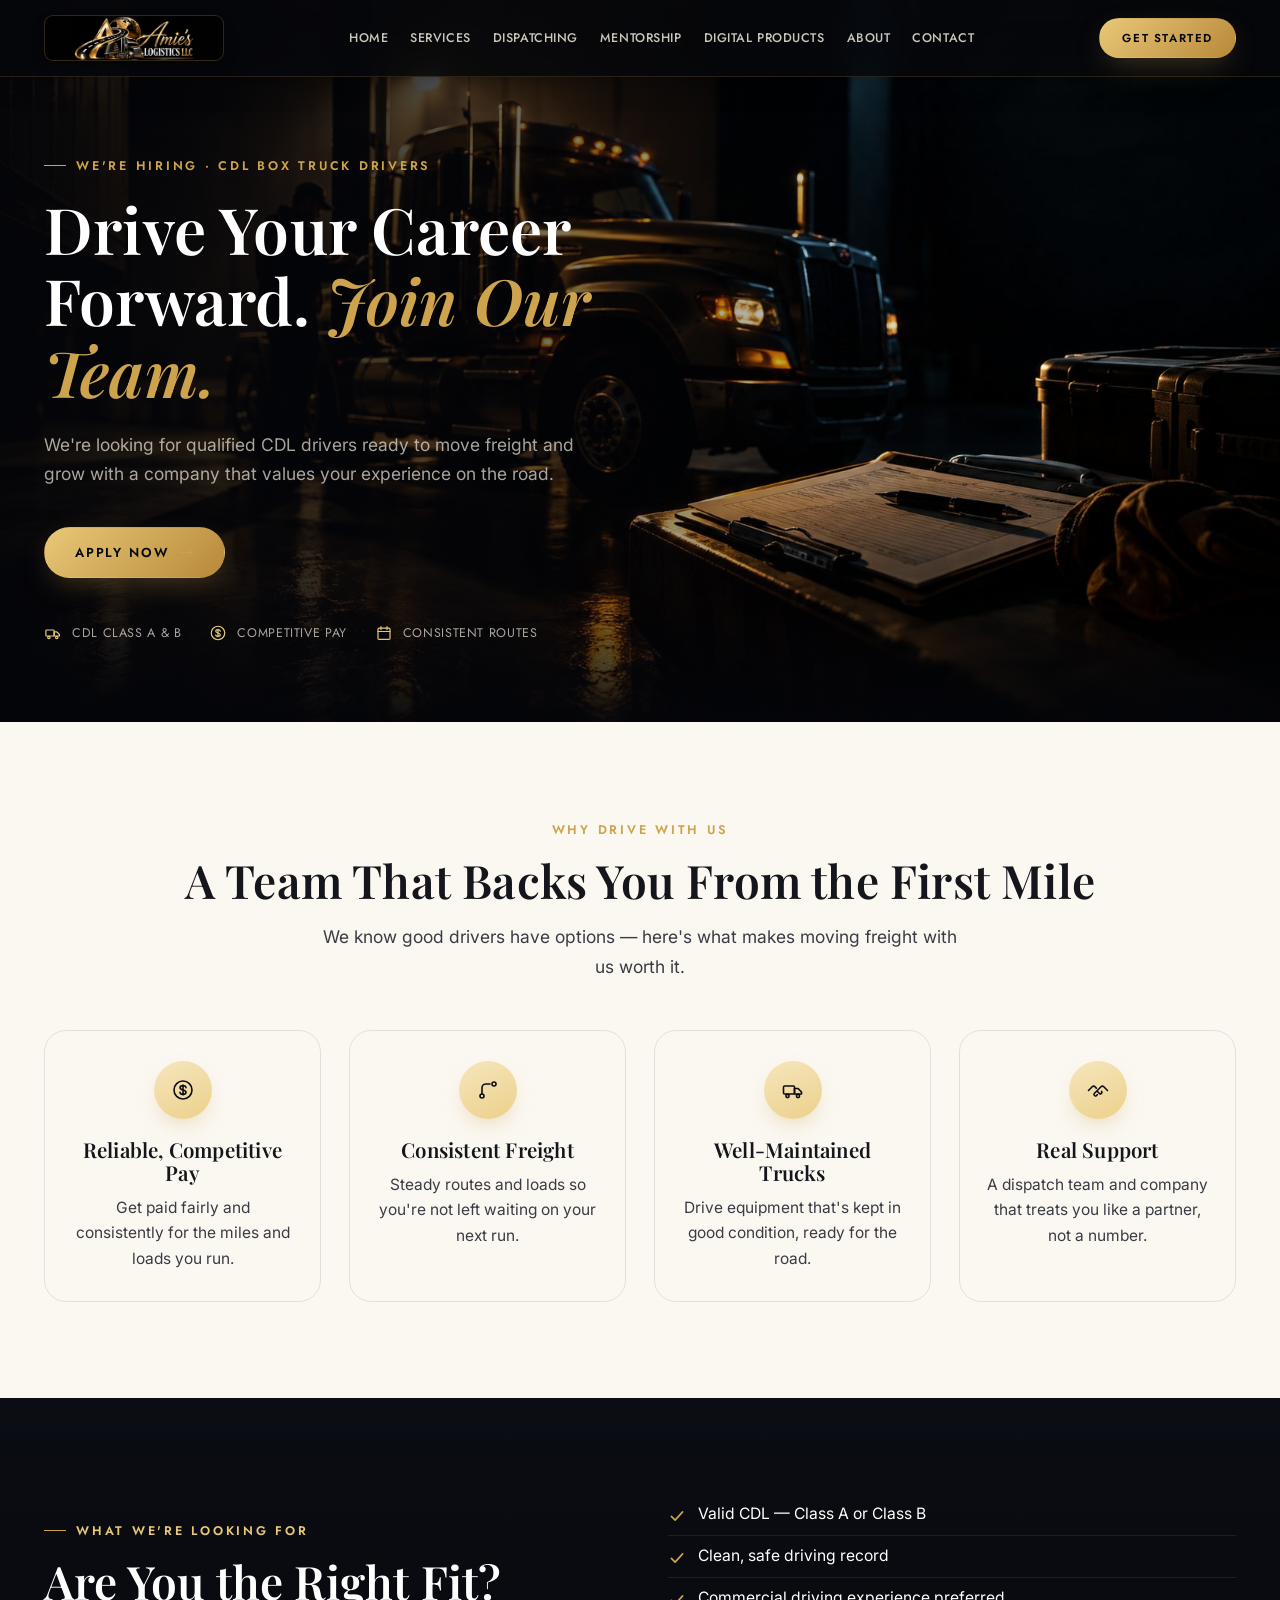
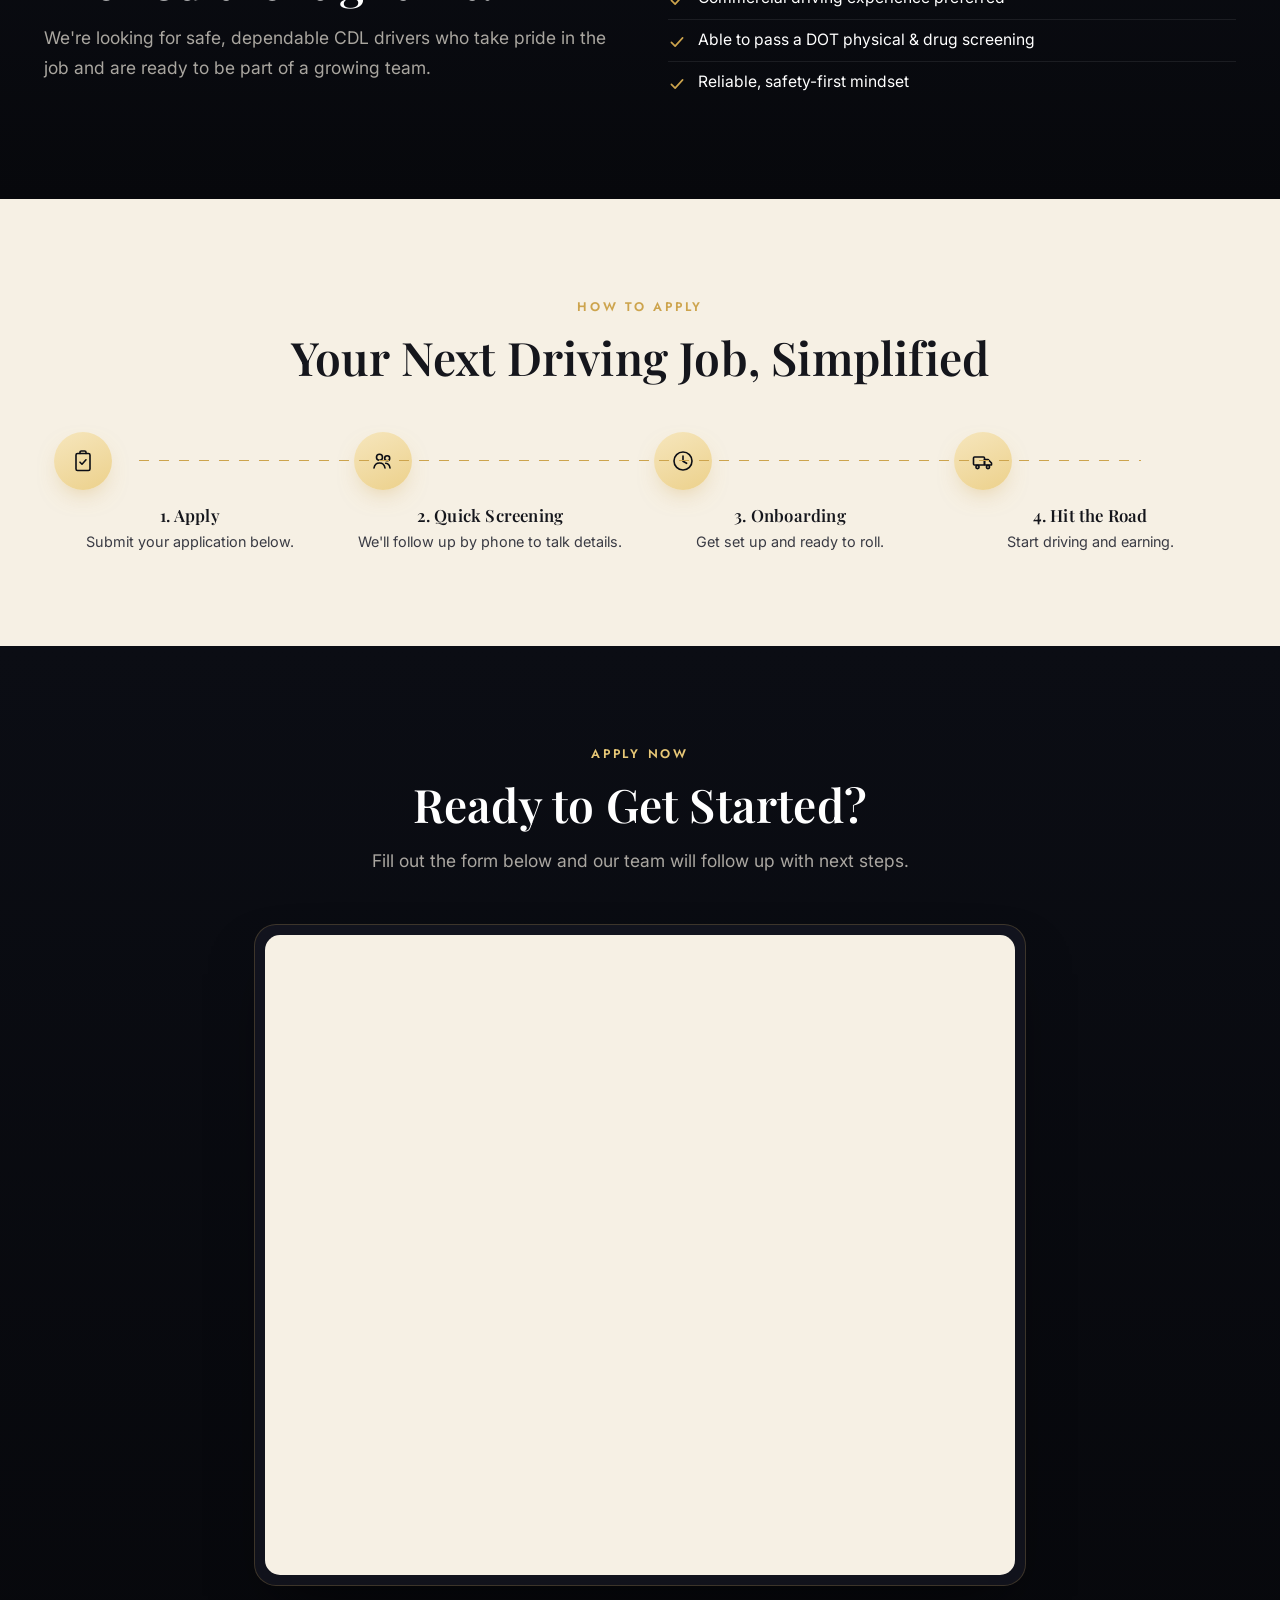
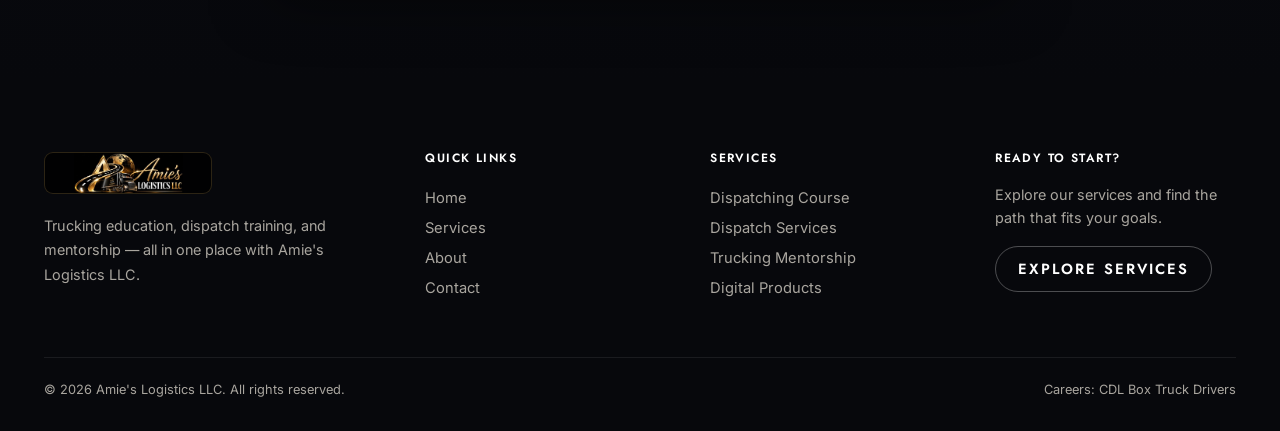
<file: careers.html>
<!doctype html>
<html lang="en">
<head>
<meta charset="utf-8" />
<meta name="viewport" content="width=device-width, initial-scale=1" />
<title>We're Hiring CDL Box Truck Drivers | Amie's Logistics LLC</title>
<meta name="description" content="Amie's Logistics LLC is hiring qualified CDL box truck drivers. Competitive pay, consistent freight, and real support — apply today." />
<link rel="icon" href="[data-uri]" type="image/png" />
<link rel="apple-touch-icon" href="[data-uri]" />
<link rel="preconnect" href="https://fonts.googleapis.com">
<link rel="preconnect" href="https://fonts.gstatic.com" crossorigin>
<link href="https://fonts.googleapis.com/css2?family=Playfair+Display:ital,wght@0,500;0,600;0,700;1,500;1,600&family=Jost:wght@400;500;600&family=Inter:wght@400;500;600&display=swap" rel="stylesheet">
<style>
:root{ --logo-nav-url:url("[data-uri]"); }
/* ==========================================================================
   Amie's Logistics LLC — Design System
   Dark navy / champagne gold / cream luxury aesthetic
   ========================================================================== */

:root{
  --navy-950:#07080c;
  --navy-900:#0b0d14;
  --navy-800:#12141d;
  --navy-700:#1a1d29;
  --navy-line:rgba(212,175,90,.16);

  --gold-100:#f6e6bd;
  --gold-300:#e8c877;
  --gold-500:#cda44d;
  --gold-600:#b8893a;
  --gold-700:#8f6a2b;

  --cream-50:#fbf8f2;
  --cream-100:#f6f0e4;
  --cream-200:#eee4cf;

  --ink-900:#15161c;
  --ink-700:#3a3b44;
  --ink-500:#6b6c76;

  --white:#ffffff;

  --on-dark-muted:rgba(246,240,228,.68);
  --on-dark-faint:rgba(246,240,228,.42);

  --shadow-lg:0 30px 60px -20px rgba(0,0,0,.55);
  --shadow-md:0 18px 40px -18px rgba(0,0,0,.45);
  --shadow-gold:0 10px 30px -8px rgba(205,164,77,.35);

  --radius-lg:22px;
  --radius-md:14px;
  --radius-sm:8px;

  --font-display:'Playfair Display', Georgia, 'Times New Roman', serif;
  --font-sans:'Jost', 'Segoe UI', Helvetica, Arial, sans-serif;
  --font-body:'Inter', 'Segoe UI', Helvetica, Arial, sans-serif;

  --container:1240px;
  --gutter:24px;

  color-scheme: dark light;
}

*,*::before,*::after{ box-sizing:border-box; }
html{ scroll-behavior:smooth; width:100%; background:var(--navy-950); }
#apply{ scroll-margin-top:96px; }
body{
  margin:0;
  width:100%;
  font-family:var(--font-body);
  color:var(--ink-900);
  background:var(--cream-50);
  -webkit-font-smoothing:antialiased;
  text-rendering:optimizeLegibility;
  overflow-x:hidden;
}

/* Full-bleed top-level bands: if this page is embedded inside a page
   builder's own boxed/max-width row (e.g. a GoHighLevel section), these
   selectors break out to the true viewport edge so backgrounds always run
   edge-to-edge. .container elements nested inside still center the actual
   text/cards at a comfortable reading width — only the band itself, not the
   content, goes full width. */
.hero,
.section,
.strip,
.site-footer{
  width:100vw;
  max-width:100vw;
  margin-left:calc(50% - 50vw);
  margin-right:calc(50% - 50vw);
}
img{ max-width:100%; display:block; }
a{ color:inherit; text-decoration:none; }
ul{ margin:0; padding:0; list-style:none; }
h1,h2,h3,h4,h5{ margin:0; font-family:var(--font-display); font-weight:600; line-height:1.12; letter-spacing:.2px; }
p{ margin:0; }
button{ font-family:inherit; }
svg{ display:block; }

.container{
  width:100%;
  max-width:var(--container);
  margin:0 auto;
  padding-inline:var(--gutter);
}

/* ---------- eyebrow / labels ---------- */
.eyebrow{
  display:inline-flex;
  align-items:center;
  gap:10px;
  font-family:var(--font-sans);
  font-size:12.5px;
  font-weight:600;
  letter-spacing:.22em;
  text-transform:uppercase;
  color:var(--gold-500);
}
.eyebrow::before{
  content:"";
  width:22px; height:1px;
  background:var(--gold-500);
}
.eyebrow--center{ justify-content:center; }
.eyebrow--center::before{ display:none; }
.on-dark .eyebrow{ color:var(--gold-300); }

/* ---------- headings / text helpers ---------- */
.h-xl{ font-size:clamp(2.5rem,5vw,4.2rem); }
.h-lg{ font-size:clamp(2.1rem,3.6vw,3.1rem); }
.h-md{ font-size:clamp(1.6rem,2.4vw,2.1rem); }
.h-sm{ font-size:1.3rem; }
.italic-gold{ font-style:italic; color:var(--gold-500); }
.lead{ font-size:1.09rem; line-height:1.7; color:var(--ink-700); max-width:640px; }
.on-dark .lead{ color:var(--on-dark-muted); }
.center{ text-align:center; margin-inline:auto; }
.section-head{ margin-bottom:48px; }
.section-head .lead{ margin-top:16px; }

/* ---------- heading beside a row of photo cards ---------- */
.who-for{ display:flex; align-items:center; gap:40px; }
.who-for-head{ flex:0 0 280px; }
.who-for-head .gold-rule{ width:48px; height:3px; background:var(--gold-500); margin-top:20px; border-radius:2px; }
.who-for-cards{ flex:1; min-width:0; }
@media (max-width: 900px){
  .who-for{ flex-direction:column; align-items:stretch; gap:28px; }
  .who-for-head{ flex-basis:auto; }
}

/* ---------- buttons ---------- */
.btn{
  --btn-pad-y:15px;
  display:inline-flex;
  align-items:center;
  justify-content:center;
  gap:10px;
  font-family:var(--font-sans);
  font-size:13px;
  font-weight:600;
  letter-spacing:.14em;
  text-transform:uppercase;
  padding:var(--btn-pad-y) 30px;
  border-radius:999px;
  border:1px solid transparent;
  cursor:pointer;
  transition:transform .25s ease, box-shadow .25s ease, background .25s ease, color .25s ease, border-color .25s ease;
  white-space:nowrap;
}
.btn svg{ width:15px; height:15px; }
.btn-gold{
  background:linear-gradient(135deg,var(--gold-300),var(--gold-600));
  color:var(--navy-950);
  box-shadow:var(--shadow-gold);
}
.btn-gold:hover{ transform:translateY(-2px); box-shadow:0 16px 34px -10px rgba(205,164,77,.5); }
.btn-outline-dark{
  border-color:rgba(255,255,255,.28);
  color:var(--white);
  background:transparent;
}
.btn-outline-dark:hover{ border-color:var(--gold-300); color:var(--gold-300); transform:translateY(-2px); }
.btn-outline-ink{
  border-color:rgba(21,22,28,.25);
  color:var(--ink-900);
  background:transparent;
}
.btn-outline-ink:hover{ border-color:var(--gold-600); color:var(--gold-700); transform:translateY(-2px); }
.btn-block{ width:100%; }
.btn-sm{ padding:11px 22px; font-size:11.5px; }

/* ---------- icon (inline svg sprite via <use>) ---------- */
.icon{ width:26px; height:26px; stroke:var(--gold-500); fill:none; stroke-width:1.6; }
.icon-wrap{
  width:58px; height:58px;
  border-radius:50%;
  display:flex; align-items:center; justify-content:center;
  background:linear-gradient(155deg,var(--gold-100),var(--gold-300) 140%);
  box-shadow:0 10px 24px -10px rgba(205,164,77,.55);
  flex-shrink:0;
}
.icon-wrap .icon{ stroke:var(--navy-900); width:24px; height:24px; }
.icon-wrap--dark{ background:var(--navy-800); border:1px solid var(--navy-line); box-shadow:none; }
.icon-wrap--dark .icon{ stroke:var(--gold-300); }
.icon-wrap--img img{ width:100%; height:100%; border-radius:50%; object-fit:cover; display:block; }

/* ==========================================================================
   HEADER / NAV
   ========================================================================== */
.site-header{
  position:fixed; top:0; left:0; width:100%; z-index:60;
  background:rgba(7,8,12,.82);
  backdrop-filter:blur(18px) saturate(140%) brightness(.75);
  -webkit-backdrop-filter:blur(18px) saturate(140%) brightness(.75);
  border-bottom:1px solid rgba(212,175,90,.16);
  box-shadow:0 12px 34px -18px rgba(0,0,0,.55);
  transition:background .35s ease, box-shadow .35s ease, border-color .35s ease;
}
.site-header.is-scrolled{
  background:rgba(6,7,10,.86);
  border-bottom-color:rgba(212,175,90,.22);
  box-shadow:0 14px 30px -12px rgba(0,0,0,.6);
}
.nav{
  display:flex; align-items:center; justify-content:space-between;
  padding:15px var(--gutter);
  max-width:var(--container); margin:0 auto;
  gap:24px;
  transition:padding .35s ease;
}
.site-header.is-scrolled .nav{ padding-block:9px; }
.site-header.is-scrolled .nav-brand-mark{ width:154px; height:38px; }
.nav-brand{ display:flex; align-items:center; flex-shrink:0; }
.nav-brand img{ height:42px; width:auto; }
.nav-brand-mark{
  display:block; width:180px; height:46px;
  border-radius:9px;
  border:1px solid rgba(212,175,90,.22);
  box-shadow:0 8px 20px -10px rgba(0,0,0,.65);
  background: var(--logo-nav-url) center/contain no-repeat, #010102;
  transition:width .35s ease, height .35s ease;
}
.nav-links{
  display:flex; align-items:center; gap:22px;
  font-family:var(--font-sans);
  font-size:12.5px; font-weight:500;
  letter-spacing:.045em;
  text-transform:uppercase;
  flex-wrap:nowrap;
}
.nav-links a{
  display:inline-block;
  white-space:nowrap;
  color:rgba(246,240,228,.82);
  position:relative;
  padding:6px 0;
  transition:color .2s ease;
}
.nav-links a::after{
  content:"";
  position:absolute; left:0; right:0; bottom:0;
  height:1px; background:var(--gold-500);
  transform:scaleX(0); transform-origin:left;
  transition:transform .25s ease;
}
.nav-links a:hover, .nav-links a.is-active{ color:var(--gold-300); }
.nav-links a:hover::after, .nav-links a.is-active::after{ transform:scaleX(1); }
.nav-cta{ display:flex; align-items:center; gap:14px; flex-shrink:0; }
.nav-toggle{
  display:none;
  width:42px; height:42px;
  border-radius:50%;
  border:1px solid rgba(212,175,90,.35);
  background:transparent;
  color:var(--gold-300);
  align-items:center; justify-content:center;
  cursor:pointer;
}
.nav-toggle svg{ width:18px; height:18px; stroke:var(--gold-300); fill:none; stroke-width:1.8; }

.mobile-panel{
  display:none;
  position:fixed; inset:0; top:0;
  background:var(--navy-950);
  z-index:70;
  padding:100px 28px 40px;
  overflow-y:auto;
}
.mobile-panel.is-open{ display:block; }
.mobile-panel a{
  display:block;
  font-family:var(--font-sans);
  font-size:16px; text-transform:uppercase; letter-spacing:.08em;
  color:var(--cream-50);
  padding:16px 0;
  border-bottom:1px solid rgba(255,255,255,.08);
}
.mobile-panel .btn{ margin-top:26px; }
.mobile-close{
  position:absolute; top:26px; right:26px;
  width:42px; height:42px; border-radius:50%;
  border:1px solid rgba(212,175,90,.35);
  background:transparent; color:var(--gold-300);
  display:flex; align-items:center; justify-content:center; cursor:pointer;
}
.mobile-close svg{ width:16px; height:16px; stroke:var(--gold-300); fill:none; stroke-width:1.8; }

@media (max-width: 1160px){
  .nav-links{ display:none; }
  .nav-cta .btn{ display:none; }
  .nav-toggle{ display:flex; }
}

/* ==========================================================================
   HERO
   ========================================================================== */
.hero{
  position:relative;
  background:
    radial-gradient(circle at 82% 18%, rgba(205,164,77,.16), transparent 55%),
    radial-gradient(circle at 10% 100%, rgba(205,164,77,.10), transparent 45%),
    linear-gradient(180deg,var(--navy-950),var(--navy-900) 60%,var(--navy-800));
  color:var(--white);
  overflow:hidden;
  padding:130px 0 110px;
}
.hero::before{
  content:"";
  position:absolute; inset:0;
  background-image:
    linear-gradient(rgba(255,255,255,.035) 1px, transparent 1px),
    linear-gradient(90deg, rgba(255,255,255,.035) 1px, transparent 1px);
  background-size:44px 44px;
  mask-image:linear-gradient(180deg, transparent, rgba(0,0,0,.7) 40%, transparent 90%);
  pointer-events:none;
}
.hero-road{
  position:absolute; right:-6%; top:50%; transform:translateY(-50%);
  width:640px; max-width:52vw; opacity:.9;
  pointer-events:none;
}
.hero-inner{
  position:relative; z-index:2;
  display:grid; grid-template-columns:1.15fr .85fr; gap:56px; align-items:center;
}
.hero-copy .h-xl{ margin-top:18px; }
.hero-copy .lead{ margin-top:22px; max-width:560px; color:var(--on-dark-muted); }
.hero-ctas{ display:flex; gap:16px; margin-top:38px; flex-wrap:wrap; }
.hero-meta{
  display:flex; gap:28px; margin-top:46px; flex-wrap:wrap;
}
.hero-meta div{ display:flex; align-items:center; gap:10px; font-family:var(--font-sans); font-size:12.5px; letter-spacing:.05em; color:var(--on-dark-muted); text-transform:uppercase; }
.hero-meta svg{ width:18px; height:18px; stroke:var(--gold-300); fill:none; stroke-width:1.6; }

.hero-visual{
  position:relative;
  display:flex; align-items:center; justify-content:center;
}
.hero-visual img{
  border-radius:var(--radius-lg);
  box-shadow:var(--shadow-lg);
  border:1px solid rgba(212,175,90,.25);
}
.hero-visual .glow{
  position:absolute; width:120%; height:120%;
  background:radial-gradient(circle, rgba(205,164,77,.22), transparent 60%);
  z-index:0; pointer-events:none;
}
.hero-badge{
  position:absolute; bottom:-18px; left:-18px;
  background:var(--navy-950);
  border:1px solid var(--gold-500);
  border-radius:16px;
  padding:16px 20px;
  box-shadow:var(--shadow-md);
  font-family:var(--font-sans);
}
.hero-badge strong{ display:block; font-family:var(--font-display); font-size:1.4rem; color:var(--gold-300); }
.hero-badge span{ font-size:11px; letter-spacing:.1em; text-transform:uppercase; color:var(--on-dark-muted); }

.hero--compact{ padding:132px 0 84px; }
.hero--compact .hero-inner{ grid-template-columns:1fr; text-align:center; }
.hero--compact .lead{ margin-inline:auto; }
.hero--compact .hero-ctas{ justify-content:center; }
.hero--compact .hero-meta{ justify-content:center; }

@media (max-width: 900px){
  .hero-inner{ grid-template-columns:1fr; }
  .hero-visual{ order:-1; max-width:420px; margin:0 auto 20px; }
  .hero-road{ display:none; }
}

/* ---------- home hero: cinematic truck-photo background ---------- */
.hero--truck{
  background-size:cover;
  background-position:center right;
  background-repeat:no-repeat;
  display:flex;
  align-items:center;
  min-height:700px;
  padding:150px 0 80px;
}
.hero--truck::before{ display:none; }
.hero-video{
  position:absolute;
  top:-2%; left:-2%; right:-2%; bottom:-2%;
  width:104%; height:104%;
  object-fit:cover;
  object-position:center right;
  z-index:0;
}
.hero-truck-overlay{
  position:absolute; inset:0;
  background:
    linear-gradient(180deg, rgba(4,5,9,0) 84%, rgba(4,5,9,.92) 100%),
    linear-gradient(90deg,
      rgba(4,5,9,.95) 0%,
      rgba(4,5,9,.86) 22%,
      rgba(4,5,9,.58) 42%,
      rgba(4,5,9,.22) 64%,
      rgba(4,5,9,0) 82%);
  pointer-events:none;
  z-index:1;
}
.hero--truck .hero-inner{ grid-template-columns:1fr; }
.hero--truck .hero-copy{ max-width:600px; }

/* variant for a centered hero-copy (no directional gradient needed since text isn't anchored to one side) */
.hero-truck-overlay--center{
  background:
    linear-gradient(180deg, rgba(4,5,9,0) 84%, rgba(4,5,9,.92) 100%),
    linear-gradient(180deg, rgba(4,5,9,.45), rgba(4,5,9,.7));
}
.hero--truck .hero-copy.center{ max-width:720px; }
@media (max-width: 1080px){
  .hero--truck{ min-height:620px; background-position:68% center; }
  .hero-truck-overlay{
    background:
      linear-gradient(180deg, rgba(4,5,9,0) 84%, rgba(4,5,9,.92) 100%),
      linear-gradient(105deg,
        rgba(4,5,9,.95) 0%,
        rgba(4,5,9,.88) 34%,
        rgba(4,5,9,.55) 58%,
        rgba(4,5,9,.2) 78%,
        rgba(4,5,9,0) 94%);
  }
}
@media (max-width: 720px){
  .hero--truck{ min-height:560px; background-position:80% center; padding:110px 0 56px; }
  .hero--truck .hero-copy{ max-width:100%; }
  .hero-truck-overlay{
    background:
      linear-gradient(180deg, rgba(4,5,9,0) 84%, rgba(4,5,9,.92) 100%),
      linear-gradient(150deg,
        rgba(4,5,9,.94) 0%,
        rgba(4,5,9,.88) 40%,
        rgba(4,5,9,.68) 62%,
        rgba(4,5,9,.48) 100%);
  }
}
@media (max-width: 480px){
  .hero--truck{ min-height:520px; background-position:88% center; }
}

/* ==========================================================================
   SECTIONS
   ========================================================================== */
.section{ padding:96px 0; }
.section--sm{ padding:64px 0; }
.section--cream{ background:var(--cream-50); }
.section--tint{ background:var(--cream-100); }
.section--dark{ background:linear-gradient(180deg,var(--navy-900),var(--navy-950)); color:var(--white); }
.section--dark .lead, .section--dark p{ color:var(--on-dark-muted); }
.on-dark h2, .on-dark h3, .on-dark h4{ color:var(--white); }

/* ---------- dark section with a photo behind the existing gradient ---------- */
.section--dark-photo{
  position:relative;
  overflow:hidden;
  background-size:cover;
  background-position:center right;
  background-repeat:no-repeat;
}
.section--dark-photo-overlay{
  position:absolute; inset:0;
  background:linear-gradient(90deg,
    rgba(4,5,9,.95) 0%,
    rgba(4,5,9,.88) 30%,
    rgba(4,5,9,.58) 55%,
    rgba(4,5,9,.28) 75%,
    rgba(4,5,9,.08) 92%);
  z-index:1;
}
.section--dark-photo > .container{ position:relative; z-index:2; }
@media (max-width: 900px){
  .section--dark-photo-overlay{
    background:linear-gradient(160deg,
      rgba(4,5,9,.95) 0%,
      rgba(4,5,9,.9) 45%,
      rgba(4,5,9,.72) 68%,
      rgba(4,5,9,.5) 100%);
  }
}

.divider-gold{
  width:64px; height:2px;
  background:linear-gradient(90deg,var(--gold-300),var(--gold-700));
  margin:18px 0;
}
.center .divider-gold{ margin-inline:auto; }

/* ---------- grid utilities ---------- */
.grid{ display:grid; gap:28px; }
.grid-2{ grid-template-columns:repeat(2,minmax(0,1fr)); }
.grid-3{ grid-template-columns:repeat(3,minmax(0,1fr)); }
.grid-4{ grid-template-columns:repeat(4,minmax(0,1fr)); }
.grid-5{ grid-template-columns:repeat(5,minmax(0,1fr)); }
@media (max-width: 1080px){ .grid-5{ grid-template-columns:repeat(3,minmax(0,1fr)); } }
@media (max-width: 720px){ .grid-5{ grid-template-columns:repeat(2,minmax(0,1fr)); } }
@media (max-width: 480px){ .grid-5{ grid-template-columns:1fr; } }
@media (max-width: 1080px){ .grid-4{ grid-template-columns:repeat(2,minmax(0,1fr)); } }
@media (max-width: 720px){ .grid-2,.grid-3,.grid-4{ grid-template-columns:1fr; } }

/* ---------- service / feature cards ---------- */
.card{
  display:flex; flex-direction:column; align-items:flex-start;
  height:100%;
  background:var(--white);
  border:1px solid rgba(21,22,28,.06);
  border-radius:var(--radius-lg);
  padding:36px 30px;
  box-shadow:var(--shadow-md);
  transition:transform .3s ease, box-shadow .3s ease, border-color .3s ease;
}
.card:hover{ transform:translateY(-6px); box-shadow:var(--shadow-lg); border-color:rgba(205,164,77,.35); }
.card h3{ font-size:1.28rem; margin-top:20px; }
.card p{ margin-top:10px; color:var(--ink-700); line-height:1.65; font-size:.97rem; }
.card .price-line{ width:100%; }
.card .btn{ margin-top:22px; }

/* ---------- rounded photo frame (certificate preview, course module screenshots, etc.) ---------- */
.photo-frame{
  border-radius:var(--radius-lg);
  overflow:hidden;
  box-shadow:var(--shadow-lg);
  border:1px solid rgba(205,164,77,.25);
  transition:transform .3s ease, box-shadow .3s ease;
}
.photo-frame:hover{ transform:translateY(-6px); }
.photo-frame img{ display:block; width:100%; height:auto; }
.card .btn:last-child{ margin-top:auto; }
.card.text-center{ align-items:center; }

.card--dark{
  background:rgba(26,29,41,.55);
  backdrop-filter:blur(14px) saturate(130%);
  -webkit-backdrop-filter:blur(14px) saturate(130%);
  border:1px solid rgba(212,175,90,.16);
  color:var(--white);
  transition:transform .3s ease, box-shadow .3s ease, border-color .3s ease;
}
.card--dark:hover{ border-color:rgba(212,175,90,.32); }
.card--dark p{ color:var(--on-dark-muted); }

/* ---------- photo-background service cards ---------- */
.card-photo{
  position:relative;
  display:flex; flex-direction:column; align-items:flex-start;
  min-height:400px;
  height:100%;
  border-radius:var(--radius-lg);
  overflow:hidden;
  background-color:var(--navy-900);
  background-size:cover;
  background-position:center;
  background-repeat:no-repeat;
  color:var(--white);
  padding:28px 26px;
  box-shadow:var(--shadow-md);
  transition:transform .3s ease, box-shadow .3s ease;
}
.card-photo:hover{ transform:translateY(-6px); box-shadow:var(--shadow-lg); }
.card-photo::before{
  content:"";
  position:absolute; inset:0;
  background:linear-gradient(180deg, rgba(4,5,9,.1) 0%, rgba(4,5,9,.45) 55%, rgba(4,5,9,.92) 100%);
  z-index:1;
}
.card-photo > *{ position:relative; z-index:2; }
.card-photo h3{ font-size:1.22rem; margin-top:16px; color:var(--white); }
.card-photo p{ margin-top:10px; color:var(--on-dark-muted); font-size:.92rem; line-height:1.6; }
.card-photo .price-line{ width:100%; color:var(--gold-300); }
.card-photo .price-line small{ color:var(--on-dark-faint); }
.card-photo .btn{ margin-top:20px; }
.card-photo .btn:last-child{ margin-top:auto; }

/* ---------- mini label (small gold caps heading used inside cards/panels) ---------- */
.mini-label{
  font-family:var(--font-sans); font-size:11px; font-weight:600; letter-spacing:.1em;
  text-transform:uppercase; color:var(--gold-600);
  margin-top:20px; margin-bottom:10px; display:block;
}
.card--dark .mini-label{ color:var(--gold-300); }
.checklist--sm li{ padding:6px 0; font-size:.9rem; }
.checklist--sm svg{ width:15px; height:15px; }
.service-head{ display:flex; align-items:flex-start; justify-content:space-between; gap:16px; width:100%; }
.service-head .price-line{ width:auto; flex-shrink:0; text-align:right; }
.service-note{ font-size:.82rem; color:var(--ink-500); font-style:italic; margin-top:8px; }

/* ---------- full-detail service panel ---------- */
.service-panel{
  background:var(--white);
  border:1px solid rgba(21,22,28,.07);
  border-radius:var(--radius-lg);
  padding:42px 44px 38px;
  box-shadow:var(--shadow-md);
  margin-bottom:28px;
  transition:transform .3s ease, box-shadow .3s ease;
}
.service-panel:hover{ transform:translateY(-4px); box-shadow:var(--shadow-lg); }
.service-panel-head{
  display:flex; align-items:flex-start; justify-content:space-between; gap:24px; flex-wrap:wrap;
  padding-bottom:26px; margin-bottom:30px;
  border-bottom:1px solid rgba(21,22,28,.08);
}
.service-panel-head-left{ display:flex; align-items:flex-start; gap:20px; }
.service-panel-head-left h3{ font-size:1.55rem; }
.service-intro{ margin-top:8px; color:var(--ink-700); font-size:1rem; line-height:1.65; max-width:580px; }
.service-panel-head .price-line{ flex-shrink:0; text-align:right; margin-left:auto; }
.service-panel-grid{ display:grid; grid-template-columns:1.15fr 1fr; gap:40px; margin-bottom:30px; }
.service-info-block + .service-info-block{ margin-top:24px; }
.service-info-block p{ margin-top:8px; color:var(--ink-700); font-size:.95rem; line-height:1.65; }
.service-how{ border-top:1px solid rgba(21,22,28,.08); padding-top:28px; margin-bottom:28px; }
.steps--compact{ gap:16px 20px; }
.steps--compact .step-num{ width:42px; height:42px; font-size:.92rem; margin-bottom:12px; }
.steps--compact .steps-line{ top:21px; }
.steps--compact h4{ font-size:.95rem; margin-bottom:6px; }
.steps--compact p{ font-size:.83rem; }
@media (max-width:900px){
  .service-panel{ padding:34px 26px 30px; }
  .service-panel-grid{ grid-template-columns:1fr; gap:26px; }
}

.card--flat{
  background:transparent;
  border:1px solid rgba(21,22,28,.1);
  box-shadow:none;
  padding:30px 26px;
}
.card--flat:hover{ box-shadow:var(--shadow-md); }

.tag{
  display:inline-block;
  font-family:var(--font-sans);
  font-size:11px; letter-spacing:.12em; text-transform:uppercase;
  padding:6px 14px; border-radius:999px;
  background:rgba(205,164,77,.14);
  color:var(--gold-700);
  margin-bottom:10px;
}
.on-dark .tag{ background:rgba(205,164,77,.16); color:var(--gold-300); }

/* ---------- product cards (digital products) ---------- */
.product-card{
  display:flex; flex-direction:column; height:100%;
  background:var(--white);
  border:1px solid rgba(21,22,28,.07);
  border-radius:var(--radius-lg);
  overflow:hidden;
  box-shadow:var(--shadow-md);
  transition:transform .3s ease, box-shadow .3s ease;
}
.product-card:hover{ transform:translateY(-6px); box-shadow:var(--shadow-lg); }
.product-thumb{
  height:170px; flex-shrink:0;
  background:linear-gradient(160deg,var(--navy-800),var(--navy-950));
  display:flex; align-items:center; justify-content:center;
  position:relative;
}
.product-thumb .icon{ width:44px; height:44px; stroke:var(--gold-300); position:relative; z-index:1; }
.product-thumb::after{
  content:""; position:absolute; inset:0;
  background:radial-gradient(circle at 30% 20%, rgba(205,164,77,.28), transparent 55%);
}
.product-thumb--cover{ height:280px; }
.product-thumb--cover img{
  position:relative; z-index:1;
  width:auto; height:auto;
  max-width:80%; max-height:88%;
  object-fit:contain;
  border-radius:3px;
  box-shadow:0 18px 32px -12px rgba(0,0,0,.55);
}
.product-body{ display:flex; flex-direction:column; flex:1; padding:26px 24px 28px; }
.product-body h3{ font-size:1.1rem; }
.product-body p{ flex:0 0 auto; }
.product-foot{ display:flex; align-items:center; justify-content:space-between; margin-top:auto; padding-top:18px; }
.product-price{ font-family:var(--font-display); font-size:1.3rem; color:var(--gold-600); }

.price-line{
  font-family:var(--font-display); font-size:1.5rem; color:var(--gold-600);
  margin-top:14px;
}
.on-dark .price-line{ color:var(--gold-300); }
.price-line small{ font-family:var(--font-sans); font-size:.68rem; letter-spacing:.08em; text-transform:uppercase; color:var(--ink-500); }
.on-dark .price-line small{ color:var(--on-dark-faint); }

/* ---------- checklist ---------- */
.checklist li{
  display:flex; align-items:flex-start; gap:12px;
  padding:10px 0;
  font-size:.98rem;
  border-bottom:1px solid rgba(21,22,28,.07);
}
.on-dark .checklist li{ border-bottom:1px solid rgba(255,255,255,.08); }
.checklist li:last-child{ border-bottom:none; }
.checklist svg{ width:18px; height:18px; stroke:var(--gold-500); fill:none; stroke-width:2.2; flex-shrink:0; margin-top:3px; }

/* ---------- checklist with circular icon badges instead of bare svg ---------- */
.checklist--icons li{ border-bottom:none; padding:14px 0; gap:16px; }
.checklist--icons .icon-wrap{ width:42px; height:42px; }
.checklist--icons .icon-wrap .icon{ width:18px; height:18px; }
.checklist--icons strong{ display:block; font-family:var(--font-display); font-size:1.02rem; margin-bottom:3px; }
.checklist--icons span{ color:var(--ink-700); font-size:.92rem; line-height:1.5; }

/* ---------- numbered steps ---------- */
.steps{
  display:grid; grid-template-columns:repeat(4,1fr); gap:8px;
  position:relative;
}
.step{ text-align:center; padding:0 10px; position:relative; }
.step-num{
  width:56px; height:56px; border-radius:50%;
  margin:0 auto 18px;
  display:flex; align-items:center; justify-content:center;
  background:linear-gradient(155deg,var(--gold-100),var(--gold-300));
  color:var(--navy-950);
  font-family:var(--font-display); font-weight:700; font-size:1.15rem;
  box-shadow:0 10px 24px -8px rgba(205,164,77,.5);
  position:relative; z-index:2;
}
.steps-line{
  position:absolute; top:28px; left:8%; right:8%; height:1px;
  background:repeating-linear-gradient(90deg, var(--gold-500) 0 10px, transparent 10px 20px);
  z-index:1;
}
.step h4{ font-size:1.05rem; margin-bottom:8px; }
.step p{ font-size:.9rem; color:var(--ink-700); }
.on-dark .step p{ color:var(--on-dark-muted); }
@media (max-width: 800px){
  .steps{ grid-template-columns:1fr 1fr; gap:36px 12px; }
  .steps-line{ display:none; }
}

/* ---------- CTA band ---------- */
.cta-band{
  border-radius:var(--radius-lg);
  background:linear-gradient(135deg,var(--navy-950),var(--navy-800));
  border:1px solid var(--navy-line);
  padding:56px 50px;
  display:flex; align-items:center; justify-content:space-between; gap:40px; flex-wrap:wrap;
  color:var(--white);
  position:relative; overflow:hidden;
}
.cta-band::before{
  content:""; position:absolute; right:-60px; top:-60px; width:260px; height:260px;
  background:radial-gradient(circle, rgba(205,164,77,.25), transparent 65%);
}
.cta-band h3{ font-size:1.7rem; max-width:520px; position:relative; z-index:1; }
.cta-band p{ color:var(--on-dark-muted); margin-top:10px; max-width:480px; }
.cta-band .btn{ position:relative; z-index:1; }

/* ---------- cta band with a photo behind the existing dark gradient ---------- */
.cta-band--photo{
  background-size:cover;
  background-position:center right;
  background-repeat:no-repeat;
}
.cta-band-photo-overlay{
  position:absolute; inset:0;
  background:linear-gradient(100deg,
    rgba(4,5,9,.95) 0%,
    rgba(4,5,9,.9) 40%,
    rgba(4,5,9,.68) 65%,
    rgba(4,5,9,.35) 82%,
    rgba(4,5,9,.12) 96%);
  z-index:1;
}
.cta-band--photo > *:not(.cta-band-photo-overlay){ position:relative; z-index:2; }
@media (max-width: 640px){
  .cta-band-photo-overlay{
    background:linear-gradient(180deg,
      rgba(4,5,9,.96) 0%,
      rgba(4,5,9,.92) 35%,
      rgba(4,5,9,.78) 60%,
      rgba(4,5,9,.58) 100%);
  }
}

/* ---------- banner strip (hiring) ---------- */
.strip{
  background:var(--cream-200);
  border-top:1px solid rgba(21,22,28,.08);
  border-bottom:1px solid rgba(21,22,28,.08);
  padding:26px 0;
}
.strip-inner{
  display:flex; align-items:center; justify-content:space-between; gap:20px; flex-wrap:wrap;
}
.strip-text{ display:flex; align-items:center; gap:16px; }
.strip-text .icon-wrap{ width:44px; height:44px; }
.strip-text h4{ font-size:1.05rem; }
.strip-text p{ font-size:.88rem; color:var(--ink-700); margin-top:2px; }

/* ---------- full-bleed photo CTA strip (photo bleeds in from one side, fades to a solid dark panel) ---------- */
.strip--photo{
  position:relative;
  overflow:hidden;
  background-size:cover;
  background-position:center 35%;
  background-repeat:no-repeat;
  border-top:none;
  border-bottom:none;
  padding:48px 0;
  color:var(--white);
}
.strip-photo-overlay{
  position:absolute; inset:0;
  background:linear-gradient(90deg,
    rgba(4,5,9,.05) 0%,
    rgba(4,5,9,.55) 38%,
    rgba(4,5,9,.9) 60%,
    rgba(4,5,9,.97) 100%);
  z-index:1;
}
.strip--photo > .container{ position:relative; z-index:2; }
.strip--photo .lead, .strip--photo p{ color:var(--on-dark-muted); }
.strip-mini{ display:flex; gap:24px; flex-wrap:wrap; }
.strip-mini div{ display:flex; align-items:center; gap:8px; font-family:var(--font-sans); font-size:12px; letter-spacing:.04em; color:var(--on-dark-muted); text-transform:uppercase; white-space:nowrap; }
.strip-mini svg{ width:16px; height:16px; stroke:var(--gold-300); fill:none; stroke-width:1.6; flex-shrink:0; }
@media (max-width: 900px){
  .strip--photo{ background-position:78% center; }
  .strip-photo-overlay{
    background:linear-gradient(165deg,
      rgba(4,5,9,.2) 0%,
      rgba(4,5,9,.8) 38%,
      rgba(4,5,9,.95) 62%,
      rgba(4,5,9,.98) 100%);
  }
}

/* ---------- disclaimer box ---------- */
/* ---------- forms ---------- */
.form-grid{ display:grid; grid-template-columns:1fr 1fr; gap:20px; }
.field{ display:flex; flex-direction:column; gap:8px; }
.field.full{ grid-column:1 / -1; }
.field label{ font-family:var(--font-sans); font-size:11.5px; letter-spacing:.1em; text-transform:uppercase; color:var(--on-dark-muted); }
.field input, .field select, .field textarea{
  background:rgba(255,255,255,.04);
  border:1px solid rgba(255,255,255,.16);
  border-radius:var(--radius-sm);
  padding:14px 16px;
  color:var(--white);
  font-family:var(--font-body);
  font-size:.96rem;
  transition:border-color .2s ease, background .2s ease;
}
.field input::placeholder, .field textarea::placeholder{ color:rgba(255,255,255,.35); }
.field input:focus, .field select:focus, .field textarea:focus{
  outline:none; border-color:var(--gold-500); background:rgba(255,255,255,.07);
}
.field select option{ color:#000; }
.form-note{ font-size:.82rem; color:var(--on-dark-faint); margin-top:10px; }
.form-success{
  display:none;
  margin-top:20px;
  padding:16px 18px;
  border-radius:var(--radius-sm);
  background:rgba(205,164,77,.14);
  border:1px solid rgba(205,164,77,.4);
  color:var(--gold-100);
  font-size:.92rem;
}
.form-success.is-shown{ display:block; }
@media (max-width:700px){ .form-grid{ grid-template-columns:1fr; } }

.ghl-embed-card{
  background:rgba(26,29,41,.55);
  backdrop-filter:blur(14px) saturate(130%);
  -webkit-backdrop-filter:blur(14px) saturate(130%);
  border:1px solid rgba(212,175,90,.22);
  border-radius:22px;
  padding:10px;
  box-shadow:var(--shadow-lg);
  transition:border-color .3s ease;
}
.ghl-embed-card:hover{ border-color:rgba(212,175,90,.4); }
.ghl-embed-card iframe{
  display:block;
  width:100%;
  min-height:640px;
  border:none;
  border-radius:15px;
  background:var(--cream-100);
}
@media (max-width:600px){
  .ghl-embed-card{ border-radius:16px; padding:6px; }
  .ghl-embed-card iframe{ border-radius:11px; min-height:720px; }
}

.payment-box{
  border:1px solid rgba(205,164,77,.35);
  border-radius:var(--radius-md);
  background:rgba(205,164,77,.08);
  padding:26px 28px;
}
.payment-box h4{ display:flex; align-items:center; gap:10px; color:var(--gold-300); font-size:1.05rem; }
.payment-box h4 svg{ width:20px; height:20px; flex-shrink:0; }
.payment-box p{ margin-top:8px; color:var(--on-dark-muted); font-size:.92rem; line-height:1.6; }
.payment-box strong{ color:var(--white); }

/* ---------- testimonials ---------- */
.testimonial{
  display:flex; flex-direction:column;
  height:100%;
  background:var(--white);
  border:1px solid rgba(21,22,28,.06);
  border-radius:var(--radius-lg);
  padding:32px 28px;
  box-shadow:var(--shadow-md);
  transition:transform .3s ease, box-shadow .3s ease;
}
.testimonial:hover{ transform:translateY(-6px); box-shadow:var(--shadow-lg); }
.testimonial-quote-mark{ font-family:var(--font-display); font-size:2.6rem; line-height:1; color:var(--gold-500); }
.testimonial p{ margin-top:8px; color:var(--ink-700); font-size:.96rem; line-height:1.65; }
.testimonial-author{ display:flex; align-items:center; gap:12px; margin-top:22px; }
.testimonial-avatar{
  width:44px; height:44px; border-radius:50%; flex-shrink:0;
  display:flex; align-items:center; justify-content:center;
  background:linear-gradient(155deg,var(--gold-100),var(--gold-300));
  font-family:var(--font-display); font-weight:700; font-size:.95rem; color:var(--navy-900);
}
.testimonial-author strong{ display:block; font-size:.95rem; color:var(--ink-900); }
.testimonial-author span{ display:block; font-size:.82rem; color:var(--ink-500); margin-top:1px; }

/* light-background variant, for a form placed on a cream/white card (e.g. the contact form) */
form.card .field label{ color:var(--ink-500); }
form.card .field input, form.card .field select, form.card .field textarea{
  background:var(--cream-50);
  border:1px solid rgba(21,22,28,.14);
  color:var(--ink-900);
}
form.card .field input::placeholder, form.card .field textarea::placeholder{ color:var(--ink-500); }
form.card .field input:focus, form.card .field select:focus, form.card .field textarea:focus{
  background:var(--white); border-color:var(--gold-500);
}
form.card .field select option{ color:#000; }
form.card .form-note{ color:var(--ink-500); }
form.card .form-success{ background:rgba(205,164,77,.1); border-color:rgba(205,164,77,.4); color:var(--gold-700); }

/* ---------- footer ---------- */
.site-footer{
  background:var(--navy-950);
  color:var(--on-dark-muted);
  padding-top:70px;
}
.footer-top{
  display:grid; grid-template-columns:1.4fr 1fr 1fr 1fr; gap:44px;
  padding-bottom:54px;
  border-bottom:1px solid rgba(255,255,255,.08);
}
.footer-top--single{ grid-template-columns:1.4fr 1fr 1fr; }
.footer-brand img{ height:38px; width:auto; margin-bottom:18px; }
.footer-brand-mark{
  display:block; width:168px; height:42px; margin-bottom:20px;
  border-radius:9px;
  border:1px solid rgba(212,175,90,.2);
  background: var(--logo-nav-url) center/contain no-repeat, #010102;
}
.footer-brand p{ font-size:.9rem; line-height:1.7; max-width:300px; }
.footer-col h5{
  font-family:var(--font-sans); font-size:12px; letter-spacing:.12em; text-transform:uppercase;
  color:var(--white); margin-bottom:18px;
}
.footer-col a{ display:block; font-size:.92rem; padding:6px 0; color:var(--on-dark-muted); transition:color .2s ease; }
.footer-col a:hover{ color:var(--gold-300); }
.footer-col a.btn{ display:inline-flex; padding:11px 22px; color:var(--white); }
.footer-col a.btn:hover{ color:var(--gold-300); }
.footer-bottom{
  display:flex; align-items:center; justify-content:space-between; gap:16px;
  padding:24px 0 34px;
  font-size:.8rem; flex-wrap:wrap;
}
.footer-bottom a{ color:var(--on-dark-muted); }
.footer-bottom a:hover{ color:var(--gold-300); }

@media (max-width: 980px){
  .footer-top{ grid-template-columns:1fr 1fr; }
}
@media (max-width: 620px){
  .footer-top{ grid-template-columns:1fr; }
  .cta-band{ padding:40px 28px; }
}

/* ---------- reveal animation ---------- */
[data-reveal]{
  opacity:0; transform:translateY(22px);
  transition:opacity .7s ease, transform .7s ease;
}
[data-reveal].is-visible{ opacity:1; transform:translateY(0); }

/* ---------- misc ---------- */
.text-center{ text-align:center; }
.mt-16{ margin-top:16px; } .mt-24{ margin-top:24px; } .mt-40{ margin-top:40px; }
.script-accent{ font-family:var(--font-display); font-style:italic; color:var(--gold-500); }

</style>
</head>
<body>

<header class="site-header">
  <nav class="nav">
    <a href="/trucking" class="nav-brand" aria-label="Amie's Logistics LLC — Home">
      <span class="nav-brand-mark" role="img" aria-label="Amie's Logistics LLC"></span>
    </a>
    <div class="nav-links">
      <a href="/trucking">Home</a>
<a href="/services">Services</a>
<a href="/dispatching-course">Dispatching</a>
<a href="/mentorship">Mentorship</a>
<a href="/digital-products">Digital Products</a>
<a href="/about">About</a>
<a href="/contact">Contact</a>

    </div>
    <div class="nav-cta">
      <a href="/services" class="btn btn-gold btn-sm">Get Started</a>
      <button class="nav-toggle" aria-label="Open menu"><svg class="icon" viewBox="0 0 24 24" stroke-linecap="round" stroke-linejoin="round" aria-hidden="true"><path d="M4 7h16M4 12h16M4 17h16"/></svg></button>
    </div>
  </nav>
</header>
<div class="mobile-panel">
  <button class="mobile-close" aria-label="Close menu"><svg class="icon" viewBox="0 0 24 24" stroke-linecap="round" stroke-linejoin="round" aria-hidden="true"><path d="M6 6l12 12M18 6L6 18"/></svg></button>
  <a href="/trucking">Home</a>
<a href="/services">Services</a>
<a href="/dispatching-course">Dispatching</a>
<a href="/mentorship">Mentorship</a>
<a href="/digital-products">Digital Products</a>
<a href="/about">About</a>
<a href="/contact">Contact</a>

  <a href="/services" class="btn btn-gold btn-block">Get Started</a>
</div>

<main>

<section class="hero hero--truck" style="background-image:url('[data-uri]');">
  <div class="hero-truck-overlay"></div>
  <div class="container hero-inner">
    <div class="hero-copy">
      <div class="eyebrow">We're Hiring &middot; CDL Box Truck Drivers</div>
      <h1 class="h-xl">Drive Your Career Forward. <span class="italic-gold">Join Our Team.</span></h1>
      <p class="lead">We're looking for qualified CDL drivers ready to move freight and grow with a company that values your experience on the road.</p>
      <div class="hero-ctas">
        <a href="#apply" class="btn btn-gold">Apply Now <svg class="icon" viewBox="0 0 24 24" stroke-linecap="round" stroke-linejoin="round" aria-hidden="true"><path d="M4 12h16M14 6l6 6-6 6"/></svg></a>
      </div>
      <div class="hero-meta">
        <div><svg class="icon" viewBox="0 0 24 24" stroke-linecap="round" stroke-linejoin="round" aria-hidden="true"><rect x="2.5" y="8" width="11" height="8" rx="1"/><path d="M13.5 10.5h3.6L20.5 14v2h-7Z"/><circle cx="6.5" cy="18" r="1.6"/><circle cx="17" cy="18" r="1.6"/></svg> CDL Class A &amp; B</div>
        <div><svg class="icon" viewBox="0 0 24 24" stroke-linecap="round" stroke-linejoin="round" aria-hidden="true"><circle cx="12" cy="12" r="9"/><path d="M12 7v10M15 9.7c0-1.2-1.3-2.1-3-2.1s-3 .9-3 2.1c0 3 6 1.6 6 4.6 0 1.3-1.3 2.2-3 2.2s-3-.9-3-2.2"/></svg> Competitive Pay</div>
        <div><svg class="icon" viewBox="0 0 24 24" stroke-linecap="round" stroke-linejoin="round" aria-hidden="true"><rect x="4" y="5.5" width="16" height="15" rx="1.6"/><path d="M8 3.5v4M16 3.5v4M4 10h16"/></svg> Consistent Routes</div>
      </div>
    </div>
  </div>
</section>

<section class="section section--cream">
  <div class="container">
    <div class="section-head center" data-reveal>
      <div class="eyebrow eyebrow--center">Why Drive With Us</div>
      <h2 class="h-lg mt-16">A Team That Backs You From the First Mile</h2>
      <p class="lead center">We know good drivers have options &mdash; here's what makes moving freight with us worth it.</p>
    </div>
    <div class="grid grid-4">
      <div class="card card--flat text-center" data-reveal><div class="icon-wrap"><svg class="icon" viewBox="0 0 24 24" stroke-linecap="round" stroke-linejoin="round" aria-hidden="true"><circle cx="12" cy="12" r="9"/><path d="M12 7v10M15 9.7c0-1.2-1.3-2.1-3-2.1s-3 .9-3 2.1c0 3 6 1.6 6 4.6 0 1.3-1.3 2.2-3 2.2s-3-.9-3-2.2"/></svg></div><h3>Reliable, Competitive Pay</h3><p>Get paid fairly and consistently for the miles and loads you run.</p></div>
      <div class="card card--flat text-center" data-reveal><div class="icon-wrap"><svg class="icon" viewBox="0 0 24 24" stroke-linecap="round" stroke-linejoin="round" aria-hidden="true"><circle cx="6" cy="18" r="2"/><circle cx="18" cy="6" r="2"/><path d="M6 16V10a4 4 0 0 1 4-4h4"/></svg></div><h3>Consistent Freight</h3><p>Steady routes and loads so you're not left waiting on your next run.</p></div>
      <div class="card card--flat text-center" data-reveal><div class="icon-wrap"><svg class="icon" viewBox="0 0 24 24" stroke-linecap="round" stroke-linejoin="round" aria-hidden="true"><rect x="2.5" y="8" width="11" height="8" rx="1"/><path d="M13.5 10.5h3.6L20.5 14v2h-7Z"/><circle cx="6.5" cy="18" r="1.6"/><circle cx="17" cy="18" r="1.6"/></svg></div><h3>Well-Maintained Trucks</h3><p>Drive equipment that's kept in good condition, ready for the road.</p></div>
      <div class="card card--flat text-center" data-reveal><div class="icon-wrap"><svg class="icon" viewBox="0 0 24 24" stroke-linecap="round" stroke-linejoin="round" aria-hidden="true"><path d="M2.5 12.5l3.7-3.7a2 2 0 0 1 2.8 0l1.3 1.3M21.5 12.5l-3.7-3.7a2 2 0 0 0-2.8 0L8.3 15.5a1.5 1.5 0 0 0 2.1 2.1l1-.9M11 13l2.5 2.5a1.5 1.5 0 0 0 2.1-2.1"/></svg></div><h3>Real Support</h3><p>A dispatch team and company that treats you like a partner, not a number.</p></div>
    </div>
  </div>
</section>

<section class="section section--dark on-dark">
  <div class="container">
    <div class="grid grid-2" style="align-items:center;gap:56px;">
      <div data-reveal>
        <div class="eyebrow">What We're Looking For</div>
        <h2 class="h-lg mt-16">Are You the Right Fit?</h2>
        <p class="lead mt-16">We're looking for safe, dependable CDL drivers who take pride in the job and are ready to be part of a growing team.</p>
      </div>
      <ul class="checklist" data-reveal>
        <li><svg class="icon" viewBox="0 0 24 24" stroke-linecap="round" stroke-linejoin="round" aria-hidden="true"><path d="M4.5 12.5l5 5 10-11"/></svg><span>Valid CDL &mdash; Class A or Class B</span></li>
        <li><svg class="icon" viewBox="0 0 24 24" stroke-linecap="round" stroke-linejoin="round" aria-hidden="true"><path d="M4.5 12.5l5 5 10-11"/></svg><span>Clean, safe driving record</span></li>
        <li><svg class="icon" viewBox="0 0 24 24" stroke-linecap="round" stroke-linejoin="round" aria-hidden="true"><path d="M4.5 12.5l5 5 10-11"/></svg><span>Commercial driving experience preferred</span></li>
        <li><svg class="icon" viewBox="0 0 24 24" stroke-linecap="round" stroke-linejoin="round" aria-hidden="true"><path d="M4.5 12.5l5 5 10-11"/></svg><span>Able to pass a DOT physical &amp; drug screening</span></li>
        <li><svg class="icon" viewBox="0 0 24 24" stroke-linecap="round" stroke-linejoin="round" aria-hidden="true"><path d="M4.5 12.5l5 5 10-11"/></svg><span>Reliable, safety-first mindset</span></li>
      </ul>
    </div>
  </div>
</section>

<section class="section section--tint">
  <div class="container">
    <div class="section-head center" data-reveal>
      <div class="eyebrow eyebrow--center">How to Apply</div>
      <h2 class="h-lg mt-16">Your Next Driving Job, Simplified</h2>
    </div>
    <div class="steps" data-reveal>
      <div class="steps-line"></div>
      <div class="step"><div class="icon-wrap"><svg class="icon" viewBox="0 0 24 24" stroke-linecap="round" stroke-linejoin="round" aria-hidden="true"><rect x="5" y="4.5" width="14" height="17" rx="1.6"/><path d="M9 4.5V3.3A1.3 1.3 0 0 1 10.3 2h3.4A1.3 1.3 0 0 1 15 3.3V4.5"/><path d="M9 13.2l2 2 4-4.4"/></svg></div><h4 class="mt-16">1. Apply</h4><p>Submit your application below.</p></div>
      <div class="step"><div class="icon-wrap"><svg class="icon" viewBox="0 0 24 24" stroke-linecap="round" stroke-linejoin="round" aria-hidden="true"><circle cx="8.5" cy="8.2" r="3"/><circle cx="16.2" cy="9.3" r="2.5"/><path d="M3 19c.5-3.2 2.7-5 5.5-5s5 1.8 5.5 5M14.7 14.3c2.2.2 3.9 1.8 4.3 4.7"/></svg></div><h4 class="mt-16">2. Quick Screening</h4><p>We'll follow up by phone to talk details.</p></div>
      <div class="step"><div class="icon-wrap"><svg class="icon" viewBox="0 0 24 24" stroke-linecap="round" stroke-linejoin="round" aria-hidden="true"><circle cx="12" cy="12" r="9"/><path d="M12 7v5.2l3.6 2.1"/></svg></div><h4 class="mt-16">3. Onboarding</h4><p>Get set up and ready to roll.</p></div>
      <div class="step"><div class="icon-wrap"><svg class="icon" viewBox="0 0 24 24" stroke-linecap="round" stroke-linejoin="round" aria-hidden="true"><rect x="2.5" y="8" width="11" height="8" rx="1"/><path d="M13.5 10.5h3.6L20.5 14v2h-7Z"/><circle cx="6.5" cy="18" r="1.6"/><circle cx="17" cy="18" r="1.6"/></svg></div><h4 class="mt-16">4. Hit the Road</h4><p>Start driving and earning.</p></div>
    </div>
  </div>
</section>

<section class="section section--dark on-dark" id="apply">
  <div class="container" style="max-width:820px;">
    <div class="section-head center" data-reveal>
      <div class="eyebrow eyebrow--center">Apply Now</div>
      <h2 class="h-lg mt-16 center">Ready to Get Started?</h2>
      <p class="lead center">Fill out the form below and our team will follow up with next steps.</p>
    </div>
    <div class="ghl-embed-card" data-reveal>
      <iframe
        src="https://api.leadconnectorhq.com/widget/form/HvPW2BQaBDQP2vwuCHdV"
        style="width:100%;min-height:640px;border:none;border-radius:15px"
        id="inline-HvPW2BQaBDQP2vwuCHdV"
        data-layout="{'id':'INLINE'}"
        data-trigger-type="alwaysShow"
        data-trigger-value=""
        data-activation-type="alwaysActivated"
        data-activation-value=""
        data-deactivation-type="neverDeactivate"
        data-deactivation-value=""
        data-form-name="CDL Driver Application"
        data-height="640"
        data-layout-iframe-id="inline-HvPW2BQaBDQP2vwuCHdV"
        data-form-id="HvPW2BQaBDQP2vwuCHdV"
        title="CDL Driver Application">
      </iframe>
    </div>
  </div>
</section>

</main>

<footer class="site-footer">
  <div class="container">
    <div class="footer-top">
      <div class="footer-brand">
        <span class="footer-brand-mark" role="img" aria-label="Amie's Logistics LLC"></span>
        <p>Trucking education, dispatch training, and mentorship — all in one place with Amie's Logistics LLC.</p>
      </div>
      <div class="footer-col">
        <h5>Quick Links</h5>
        <a href="/trucking">Home</a>
        <a href="/services">Services</a>
        <a href="/about">About</a>
        <a href="/contact">Contact</a>
      </div>
      <div class="footer-col">
        <h5>Services</h5>
        <a href="/dispatching-course">Dispatching Course</a>
        <a href="/dispatch-services">Dispatch Services</a>
        <a href="/mentorship">Trucking Mentorship</a>
        <a href="/digital-products">Digital Products</a>
      </div>
      <div class="footer-col">
        <h5>Ready to Start?</h5>
        <p style="font-size:.9rem;line-height:1.6;margin-bottom:16px;">Explore our services and find the path that fits your goals.</p>
        <a href="/services" class="btn btn-outline-dark btn-sm">Explore Services</a>
      </div>
    </div>
    <div class="footer-bottom">
      <span>&copy; 2026 Amie's Logistics LLC. All rights reserved.</span>
      <span>Careers: <a href="/careers">CDL Box Truck Drivers</a></span>
    </div>
  </div>
</footer>

<script>
/* Amie's Logistics LLC — shared site behavior */
(function(){
  "use strict";

  /* Mobile nav toggle */
  var toggle = document.querySelector('.nav-toggle');
  var panel = document.querySelector('.mobile-panel');
  var closeBtn = document.querySelector('.mobile-close');

  function openPanel(){
    if(panel){ panel.classList.add('is-open'); document.body.style.overflow = 'hidden'; }
  }
  function closePanel(){
    if(panel){ panel.classList.remove('is-open'); document.body.style.overflow = ''; }
  }
  if(toggle){ toggle.addEventListener('click', openPanel); }
  if(closeBtn){ closeBtn.addEventListener('click', closePanel); }
  if(panel){
    panel.querySelectorAll('a').forEach(function(a){ a.addEventListener('click', closePanel); });
  }

  /* Glass header: shrink + go more opaque once the visitor scrolls past the hero */
  var header = document.querySelector('.site-header');
  if(header){
    var onScroll = function(){
      if(window.scrollY > 40){ header.classList.add('is-scrolled'); }
      else{ header.classList.remove('is-scrolled'); }
    };
    onScroll();
    window.addEventListener('scroll', onScroll, { passive: true });
  }

  /* Pre-fill "interested in" field on the contact form from a ?service= query param,
     used by service page CTAs that route enrollment/booking through Contact. */
  var params = new URLSearchParams(window.location.search);
  var serviceParam = params.get('service');
  if(serviceParam){
    var select = document.getElementById('interest');
    if(select){
      var match = Array.prototype.find.call(select.options, function(opt){
        return opt.value === serviceParam;
      });
      if(match){ select.value = serviceParam; }
    }
  }

  /* Scroll reveal */
  var revealEls = document.querySelectorAll('[data-reveal]');
  if('IntersectionObserver' in window && revealEls.length){
    var io = new IntersectionObserver(function(entries){
      entries.forEach(function(entry){
        if(entry.isIntersecting){
          entry.target.classList.add('is-visible');
          io.unobserve(entry.target);
        }
      });
    }, { threshold: 0.12, rootMargin: '0px 0px -40px 0px' });
    revealEls.forEach(function(el, i){
      el.style.transitionDelay = (Math.min(i % 4, 4) * 90) + 'ms';
      io.observe(el);
    });
  } else {
    revealEls.forEach(function(el){ el.classList.add('is-visible'); });
  }

  /* Contact / application forms: no backend is connected yet, so this only
     validates and shows an on-page confirmation rather than pretending to send. */
  document.querySelectorAll('form[data-placeholder-form]').forEach(function(form){
    form.addEventListener('submit', function(e){
      e.preventDefault();
      if(!form.checkValidity()){ form.reportValidity(); return; }
      var success = form.parentElement.querySelector('.form-success') || form.querySelector('.form-success');
      if(success){ success.classList.add('is-shown'); }
      form.reset();
      if(success){ success.scrollIntoView({ behavior:'smooth', block:'nearest' }); }
    });
  });
})();

</script>
<script src="https://link.msgsndr.com/js/form_embed.js"></script>
</body>
</html>
</file>
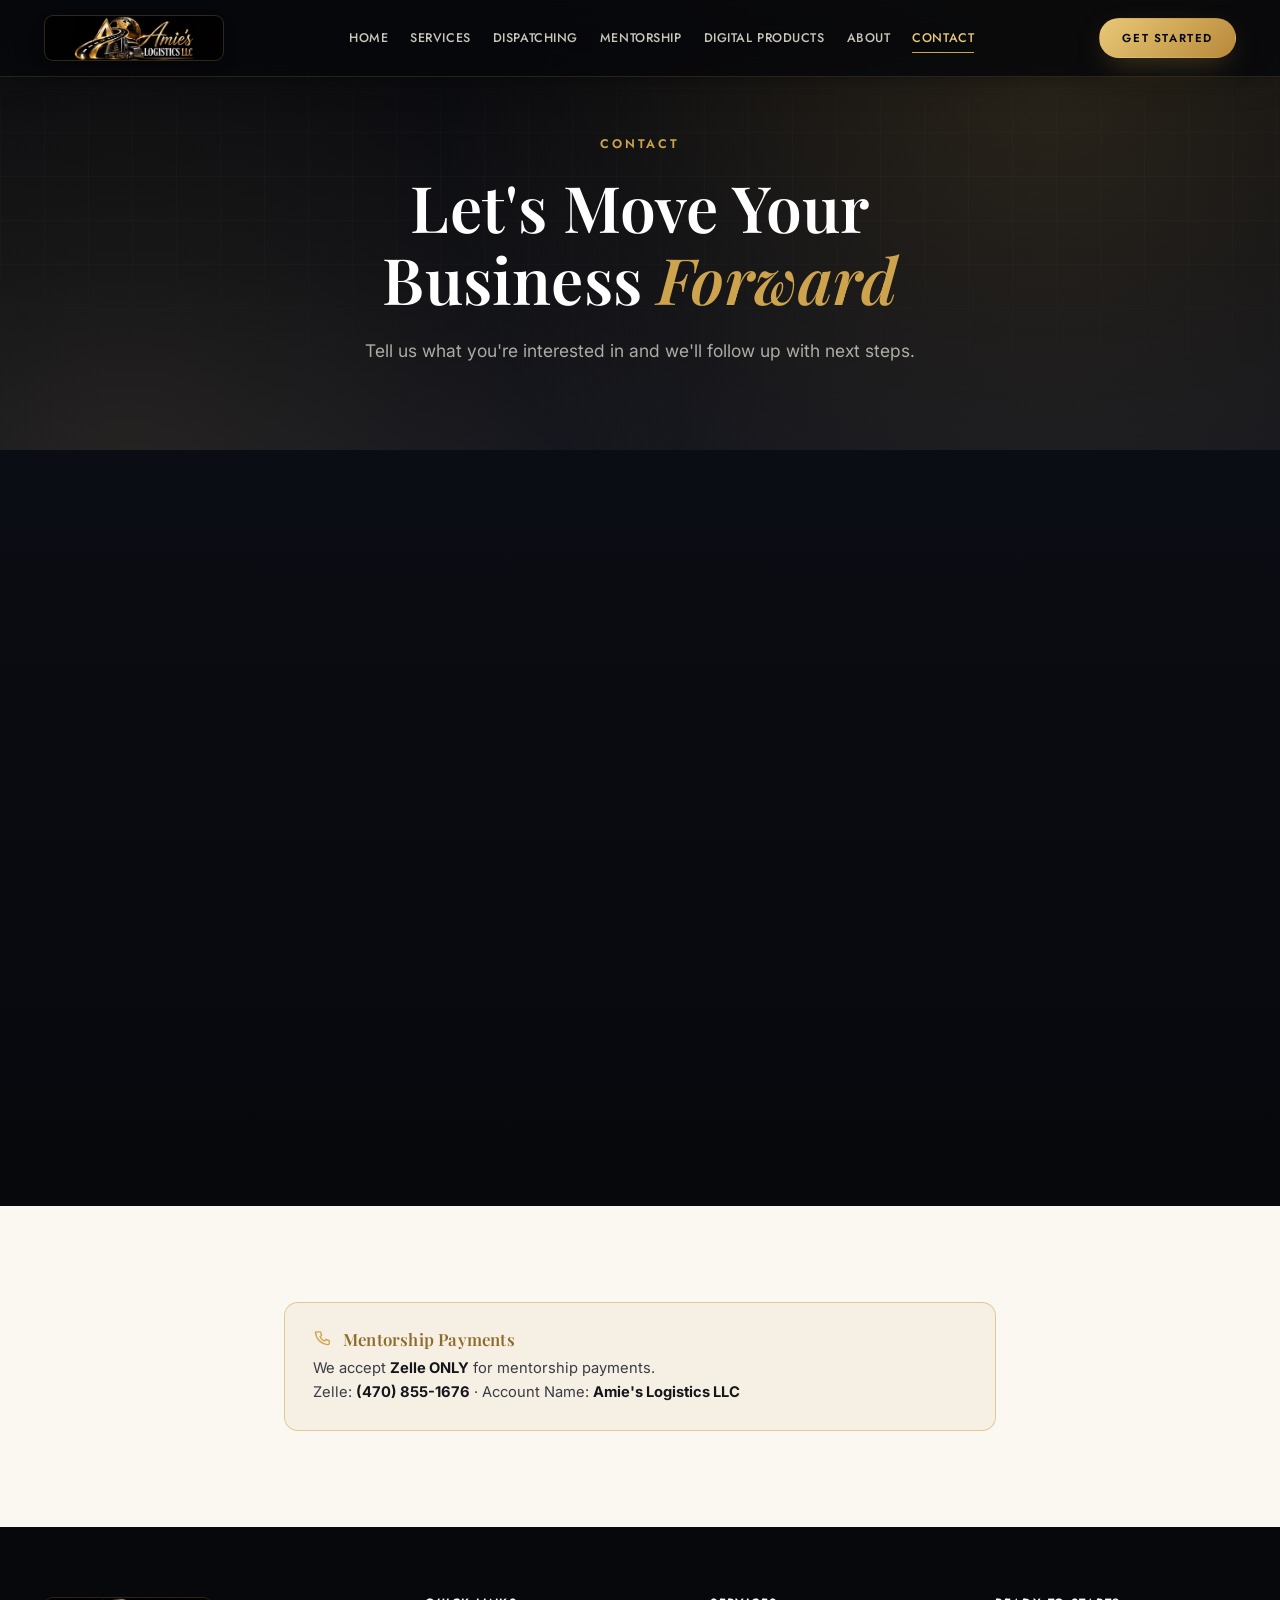
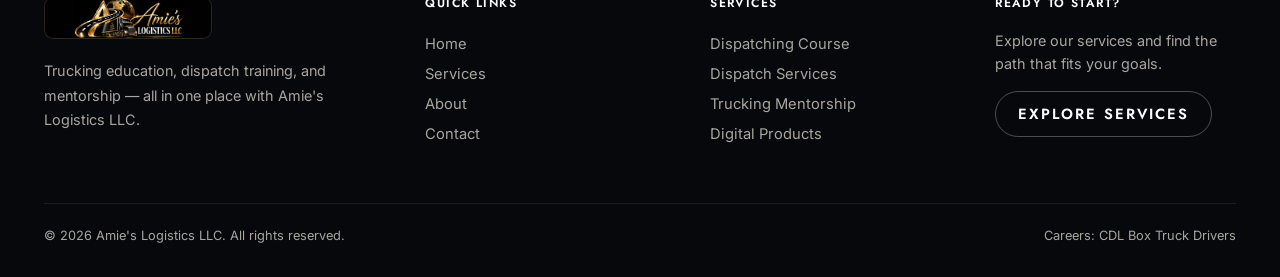
<file: contact.html>
<!doctype html>
<html lang="en">
<head>
<meta charset="utf-8" />
<meta name="viewport" content="width=device-width, initial-scale=1" />
<title>Contact | Amie's Logistics LLC</title>
<meta name="description" content="Contact Amie's Logistics LLC about dispatching, mentorship, digital products, or CDL driving positions." />
<link rel="icon" href="[data-uri]" type="image/png" />
<link rel="apple-touch-icon" href="[data-uri]" />
<link rel="preconnect" href="https://fonts.googleapis.com">
<link rel="preconnect" href="https://fonts.gstatic.com" crossorigin>
<link href="https://fonts.googleapis.com/css2?family=Playfair+Display:ital,wght@0,500;0,600;0,700;1,500;1,600&family=Jost:wght@400;500;600&family=Inter:wght@400;500;600&display=swap" rel="stylesheet">
<style>
:root{ --logo-nav-url:url("[data-uri]"); }
/* ==========================================================================
   Amie's Logistics LLC — Design System
   Dark navy / champagne gold / cream luxury aesthetic
   ========================================================================== */

:root{
  --navy-950:#07080c;
  --navy-900:#0b0d14;
  --navy-800:#12141d;
  --navy-700:#1a1d29;
  --navy-line:rgba(212,175,90,.16);

  --gold-100:#f6e6bd;
  --gold-300:#e8c877;
  --gold-500:#cda44d;
  --gold-600:#b8893a;
  --gold-700:#8f6a2b;

  --cream-50:#fbf8f2;
  --cream-100:#f6f0e4;
  --cream-200:#eee4cf;

  --ink-900:#15161c;
  --ink-700:#3a3b44;
  --ink-500:#6b6c76;

  --white:#ffffff;

  --on-dark-muted:rgba(246,240,228,.68);
  --on-dark-faint:rgba(246,240,228,.42);

  --shadow-lg:0 30px 60px -20px rgba(0,0,0,.55);
  --shadow-md:0 18px 40px -18px rgba(0,0,0,.45);
  --shadow-gold:0 10px 30px -8px rgba(205,164,77,.35);

  --radius-lg:22px;
  --radius-md:14px;
  --radius-sm:8px;

  --font-display:'Playfair Display', Georgia, 'Times New Roman', serif;
  --font-sans:'Jost', 'Segoe UI', Helvetica, Arial, sans-serif;
  --font-body:'Inter', 'Segoe UI', Helvetica, Arial, sans-serif;

  --container:1240px;
  --gutter:24px;

  color-scheme: dark light;
}

*,*::before,*::after{ box-sizing:border-box; }
html{ scroll-behavior:smooth; width:100%; background:var(--navy-950); }
#apply{ scroll-margin-top:96px; }
body{
  margin:0;
  width:100%;
  font-family:var(--font-body);
  color:var(--ink-900);
  background:var(--cream-50);
  -webkit-font-smoothing:antialiased;
  text-rendering:optimizeLegibility;
  overflow-x:hidden;
}

/* Full-bleed top-level bands: if this page is embedded inside a page
   builder's own boxed/max-width row (e.g. a GoHighLevel section), these
   selectors break out to the true viewport edge so backgrounds always run
   edge-to-edge. .container elements nested inside still center the actual
   text/cards at a comfortable reading width — only the band itself, not the
   content, goes full width. */
.hero,
.section,
.strip,
.site-footer{
  width:100vw;
  max-width:100vw;
  margin-left:calc(50% - 50vw);
  margin-right:calc(50% - 50vw);
}
img{ max-width:100%; display:block; }
a{ color:inherit; text-decoration:none; }
ul{ margin:0; padding:0; list-style:none; }
h1,h2,h3,h4,h5{ margin:0; font-family:var(--font-display); font-weight:600; line-height:1.12; letter-spacing:.2px; }
p{ margin:0; }
button{ font-family:inherit; }
svg{ display:block; }

.container{
  width:100%;
  max-width:var(--container);
  margin:0 auto;
  padding-inline:var(--gutter);
}

/* ---------- eyebrow / labels ---------- */
.eyebrow{
  display:inline-flex;
  align-items:center;
  gap:10px;
  font-family:var(--font-sans);
  font-size:12.5px;
  font-weight:600;
  letter-spacing:.22em;
  text-transform:uppercase;
  color:var(--gold-500);
}
.eyebrow::before{
  content:"";
  width:22px; height:1px;
  background:var(--gold-500);
}
.eyebrow--center{ justify-content:center; }
.eyebrow--center::before{ display:none; }
.on-dark .eyebrow{ color:var(--gold-300); }

/* ---------- headings / text helpers ---------- */
.h-xl{ font-size:clamp(2.5rem,5vw,4.2rem); }
.h-lg{ font-size:clamp(2.1rem,3.6vw,3.1rem); }
.h-md{ font-size:clamp(1.6rem,2.4vw,2.1rem); }
.h-sm{ font-size:1.3rem; }
.italic-gold{ font-style:italic; color:var(--gold-500); }
.lead{ font-size:1.09rem; line-height:1.7; color:var(--ink-700); max-width:640px; }
.on-dark .lead{ color:var(--on-dark-muted); }
.center{ text-align:center; margin-inline:auto; }
.section-head{ margin-bottom:48px; }
.section-head .lead{ margin-top:16px; }

/* ---------- heading beside a row of photo cards ---------- */
.who-for{ display:flex; align-items:center; gap:40px; }
.who-for-head{ flex:0 0 280px; }
.who-for-head .gold-rule{ width:48px; height:3px; background:var(--gold-500); margin-top:20px; border-radius:2px; }
.who-for-cards{ flex:1; min-width:0; }
@media (max-width: 900px){
  .who-for{ flex-direction:column; align-items:stretch; gap:28px; }
  .who-for-head{ flex-basis:auto; }
}

/* ---------- buttons ---------- */
.btn{
  --btn-pad-y:15px;
  display:inline-flex;
  align-items:center;
  justify-content:center;
  gap:10px;
  font-family:var(--font-sans);
  font-size:13px;
  font-weight:600;
  letter-spacing:.14em;
  text-transform:uppercase;
  padding:var(--btn-pad-y) 30px;
  border-radius:999px;
  border:1px solid transparent;
  cursor:pointer;
  transition:transform .25s ease, box-shadow .25s ease, background .25s ease, color .25s ease, border-color .25s ease;
  white-space:nowrap;
}
.btn svg{ width:15px; height:15px; }
.btn-gold{
  background:linear-gradient(135deg,var(--gold-300),var(--gold-600));
  color:var(--navy-950);
  box-shadow:var(--shadow-gold);
}
.btn-gold:hover{ transform:translateY(-2px); box-shadow:0 16px 34px -10px rgba(205,164,77,.5); }
.btn-outline-dark{
  border-color:rgba(255,255,255,.28);
  color:var(--white);
  background:transparent;
}
.btn-outline-dark:hover{ border-color:var(--gold-300); color:var(--gold-300); transform:translateY(-2px); }
.btn-outline-ink{
  border-color:rgba(21,22,28,.25);
  color:var(--ink-900);
  background:transparent;
}
.btn-outline-ink:hover{ border-color:var(--gold-600); color:var(--gold-700); transform:translateY(-2px); }
.btn-block{ width:100%; }
.btn-sm{ padding:11px 22px; font-size:11.5px; }

/* ---------- icon (inline svg sprite via <use>) ---------- */
.icon{ width:26px; height:26px; stroke:var(--gold-500); fill:none; stroke-width:1.6; }
.icon-wrap{
  width:58px; height:58px;
  border-radius:50%;
  display:flex; align-items:center; justify-content:center;
  background:linear-gradient(155deg,var(--gold-100),var(--gold-300) 140%);
  box-shadow:0 10px 24px -10px rgba(205,164,77,.55);
  flex-shrink:0;
}
.icon-wrap .icon{ stroke:var(--navy-900); width:24px; height:24px; }
.icon-wrap--dark{ background:var(--navy-800); border:1px solid var(--navy-line); box-shadow:none; }
.icon-wrap--dark .icon{ stroke:var(--gold-300); }
.icon-wrap--img img{ width:100%; height:100%; border-radius:50%; object-fit:cover; display:block; }

/* ==========================================================================
   HEADER / NAV
   ========================================================================== */
.site-header{
  position:fixed; top:0; left:0; width:100%; z-index:60;
  background:rgba(7,8,12,.82);
  backdrop-filter:blur(18px) saturate(140%) brightness(.75);
  -webkit-backdrop-filter:blur(18px) saturate(140%) brightness(.75);
  border-bottom:1px solid rgba(212,175,90,.16);
  box-shadow:0 12px 34px -18px rgba(0,0,0,.55);
  transition:background .35s ease, box-shadow .35s ease, border-color .35s ease;
}
.site-header.is-scrolled{
  background:rgba(6,7,10,.86);
  border-bottom-color:rgba(212,175,90,.22);
  box-shadow:0 14px 30px -12px rgba(0,0,0,.6);
}
.nav{
  display:flex; align-items:center; justify-content:space-between;
  padding:15px var(--gutter);
  max-width:var(--container); margin:0 auto;
  gap:24px;
  transition:padding .35s ease;
}
.site-header.is-scrolled .nav{ padding-block:9px; }
.site-header.is-scrolled .nav-brand-mark{ width:154px; height:38px; }
.nav-brand{ display:flex; align-items:center; flex-shrink:0; }
.nav-brand img{ height:42px; width:auto; }
.nav-brand-mark{
  display:block; width:180px; height:46px;
  border-radius:9px;
  border:1px solid rgba(212,175,90,.22);
  box-shadow:0 8px 20px -10px rgba(0,0,0,.65);
  background: var(--logo-nav-url) center/contain no-repeat, #010102;
  transition:width .35s ease, height .35s ease;
}
.nav-links{
  display:flex; align-items:center; gap:22px;
  font-family:var(--font-sans);
  font-size:12.5px; font-weight:500;
  letter-spacing:.045em;
  text-transform:uppercase;
  flex-wrap:nowrap;
}
.nav-links a{
  display:inline-block;
  white-space:nowrap;
  color:rgba(246,240,228,.82);
  position:relative;
  padding:6px 0;
  transition:color .2s ease;
}
.nav-links a::after{
  content:"";
  position:absolute; left:0; right:0; bottom:0;
  height:1px; background:var(--gold-500);
  transform:scaleX(0); transform-origin:left;
  transition:transform .25s ease;
}
.nav-links a:hover, .nav-links a.is-active{ color:var(--gold-300); }
.nav-links a:hover::after, .nav-links a.is-active::after{ transform:scaleX(1); }
.nav-cta{ display:flex; align-items:center; gap:14px; flex-shrink:0; }
.nav-toggle{
  display:none;
  width:42px; height:42px;
  border-radius:50%;
  border:1px solid rgba(212,175,90,.35);
  background:transparent;
  color:var(--gold-300);
  align-items:center; justify-content:center;
  cursor:pointer;
}
.nav-toggle svg{ width:18px; height:18px; stroke:var(--gold-300); fill:none; stroke-width:1.8; }

.mobile-panel{
  display:none;
  position:fixed; inset:0; top:0;
  background:var(--navy-950);
  z-index:70;
  padding:100px 28px 40px;
  overflow-y:auto;
}
.mobile-panel.is-open{ display:block; }
.mobile-panel a{
  display:block;
  font-family:var(--font-sans);
  font-size:16px; text-transform:uppercase; letter-spacing:.08em;
  color:var(--cream-50);
  padding:16px 0;
  border-bottom:1px solid rgba(255,255,255,.08);
}
.mobile-panel .btn{ margin-top:26px; }
.mobile-close{
  position:absolute; top:26px; right:26px;
  width:42px; height:42px; border-radius:50%;
  border:1px solid rgba(212,175,90,.35);
  background:transparent; color:var(--gold-300);
  display:flex; align-items:center; justify-content:center; cursor:pointer;
}
.mobile-close svg{ width:16px; height:16px; stroke:var(--gold-300); fill:none; stroke-width:1.8; }

@media (max-width: 1160px){
  .nav-links{ display:none; }
  .nav-cta .btn{ display:none; }
  .nav-toggle{ display:flex; }
}

/* ==========================================================================
   HERO
   ========================================================================== */
.hero{
  position:relative;
  background:
    radial-gradient(circle at 82% 18%, rgba(205,164,77,.16), transparent 55%),
    radial-gradient(circle at 10% 100%, rgba(205,164,77,.10), transparent 45%),
    linear-gradient(180deg,var(--navy-950),var(--navy-900) 60%,var(--navy-800));
  color:var(--white);
  overflow:hidden;
  padding:130px 0 110px;
}
.hero::before{
  content:"";
  position:absolute; inset:0;
  background-image:
    linear-gradient(rgba(255,255,255,.035) 1px, transparent 1px),
    linear-gradient(90deg, rgba(255,255,255,.035) 1px, transparent 1px);
  background-size:44px 44px;
  mask-image:linear-gradient(180deg, transparent, rgba(0,0,0,.7) 40%, transparent 90%);
  pointer-events:none;
}
.hero-road{
  position:absolute; right:-6%; top:50%; transform:translateY(-50%);
  width:640px; max-width:52vw; opacity:.9;
  pointer-events:none;
}
.hero-inner{
  position:relative; z-index:2;
  display:grid; grid-template-columns:1.15fr .85fr; gap:56px; align-items:center;
}
.hero-copy .h-xl{ margin-top:18px; }
.hero-copy .lead{ margin-top:22px; max-width:560px; color:var(--on-dark-muted); }
.hero-ctas{ display:flex; gap:16px; margin-top:38px; flex-wrap:wrap; }
.hero-meta{
  display:flex; gap:28px; margin-top:46px; flex-wrap:wrap;
}
.hero-meta div{ display:flex; align-items:center; gap:10px; font-family:var(--font-sans); font-size:12.5px; letter-spacing:.05em; color:var(--on-dark-muted); text-transform:uppercase; }
.hero-meta svg{ width:18px; height:18px; stroke:var(--gold-300); fill:none; stroke-width:1.6; }

.hero-visual{
  position:relative;
  display:flex; align-items:center; justify-content:center;
}
.hero-visual img{
  border-radius:var(--radius-lg);
  box-shadow:var(--shadow-lg);
  border:1px solid rgba(212,175,90,.25);
}
.hero-visual .glow{
  position:absolute; width:120%; height:120%;
  background:radial-gradient(circle, rgba(205,164,77,.22), transparent 60%);
  z-index:0; pointer-events:none;
}
.hero-badge{
  position:absolute; bottom:-18px; left:-18px;
  background:var(--navy-950);
  border:1px solid var(--gold-500);
  border-radius:16px;
  padding:16px 20px;
  box-shadow:var(--shadow-md);
  font-family:var(--font-sans);
}
.hero-badge strong{ display:block; font-family:var(--font-display); font-size:1.4rem; color:var(--gold-300); }
.hero-badge span{ font-size:11px; letter-spacing:.1em; text-transform:uppercase; color:var(--on-dark-muted); }

.hero--compact{ padding:132px 0 84px; }
.hero--compact .hero-inner{ grid-template-columns:1fr; text-align:center; }
.hero--compact .lead{ margin-inline:auto; }
.hero--compact .hero-ctas{ justify-content:center; }
.hero--compact .hero-meta{ justify-content:center; }

@media (max-width: 900px){
  .hero-inner{ grid-template-columns:1fr; }
  .hero-visual{ order:-1; max-width:420px; margin:0 auto 20px; }
  .hero-road{ display:none; }
}

/* ---------- home hero: cinematic truck-photo background ---------- */
.hero--truck{
  background-size:cover;
  background-position:center right;
  background-repeat:no-repeat;
  display:flex;
  align-items:center;
  min-height:700px;
  padding:150px 0 80px;
}
.hero--truck::before{ display:none; }
.hero-video{
  position:absolute;
  top:-2%; left:-2%; right:-2%; bottom:-2%;
  width:104%; height:104%;
  object-fit:cover;
  object-position:center right;
  z-index:0;
}
.hero-truck-overlay{
  position:absolute; inset:0;
  background:
    linear-gradient(180deg, rgba(4,5,9,0) 84%, rgba(4,5,9,.92) 100%),
    linear-gradient(90deg,
      rgba(4,5,9,.95) 0%,
      rgba(4,5,9,.86) 22%,
      rgba(4,5,9,.58) 42%,
      rgba(4,5,9,.22) 64%,
      rgba(4,5,9,0) 82%);
  pointer-events:none;
  z-index:1;
}
.hero--truck .hero-inner{ grid-template-columns:1fr; }
.hero--truck .hero-copy{ max-width:600px; }

/* variant for a centered hero-copy (no directional gradient needed since text isn't anchored to one side) */
.hero-truck-overlay--center{
  background:
    linear-gradient(180deg, rgba(4,5,9,0) 84%, rgba(4,5,9,.92) 100%),
    linear-gradient(180deg, rgba(4,5,9,.45), rgba(4,5,9,.7));
}
.hero--truck .hero-copy.center{ max-width:720px; }
@media (max-width: 1080px){
  .hero--truck{ min-height:620px; background-position:68% center; }
  .hero-truck-overlay{
    background:
      linear-gradient(180deg, rgba(4,5,9,0) 84%, rgba(4,5,9,.92) 100%),
      linear-gradient(105deg,
        rgba(4,5,9,.95) 0%,
        rgba(4,5,9,.88) 34%,
        rgba(4,5,9,.55) 58%,
        rgba(4,5,9,.2) 78%,
        rgba(4,5,9,0) 94%);
  }
}
@media (max-width: 720px){
  .hero--truck{ min-height:560px; background-position:80% center; padding:110px 0 56px; }
  .hero--truck .hero-copy{ max-width:100%; }
  .hero-truck-overlay{
    background:
      linear-gradient(180deg, rgba(4,5,9,0) 84%, rgba(4,5,9,.92) 100%),
      linear-gradient(150deg,
        rgba(4,5,9,.94) 0%,
        rgba(4,5,9,.88) 40%,
        rgba(4,5,9,.68) 62%,
        rgba(4,5,9,.48) 100%);
  }
}
@media (max-width: 480px){
  .hero--truck{ min-height:520px; background-position:88% center; }
}

/* ==========================================================================
   SECTIONS
   ========================================================================== */
.section{ padding:96px 0; }
.section--sm{ padding:64px 0; }
.section--cream{ background:var(--cream-50); }
.section--tint{ background:var(--cream-100); }
.section--dark{ background:linear-gradient(180deg,var(--navy-900),var(--navy-950)); color:var(--white); }
.section--dark .lead, .section--dark p{ color:var(--on-dark-muted); }
.on-dark h2, .on-dark h3, .on-dark h4{ color:var(--white); }

/* ---------- dark section with a photo behind the existing gradient ---------- */
.section--dark-photo{
  position:relative;
  overflow:hidden;
  background-size:cover;
  background-position:center right;
  background-repeat:no-repeat;
}
.section--dark-photo-overlay{
  position:absolute; inset:0;
  background:linear-gradient(90deg,
    rgba(4,5,9,.95) 0%,
    rgba(4,5,9,.88) 30%,
    rgba(4,5,9,.58) 55%,
    rgba(4,5,9,.28) 75%,
    rgba(4,5,9,.08) 92%);
  z-index:1;
}
.section--dark-photo > .container{ position:relative; z-index:2; }
@media (max-width: 900px){
  .section--dark-photo-overlay{
    background:linear-gradient(160deg,
      rgba(4,5,9,.95) 0%,
      rgba(4,5,9,.9) 45%,
      rgba(4,5,9,.72) 68%,
      rgba(4,5,9,.5) 100%);
  }
}

.divider-gold{
  width:64px; height:2px;
  background:linear-gradient(90deg,var(--gold-300),var(--gold-700));
  margin:18px 0;
}
.center .divider-gold{ margin-inline:auto; }

/* ---------- grid utilities ---------- */
.grid{ display:grid; gap:28px; }
.grid-2{ grid-template-columns:repeat(2,minmax(0,1fr)); }
.grid-3{ grid-template-columns:repeat(3,minmax(0,1fr)); }
.grid-4{ grid-template-columns:repeat(4,minmax(0,1fr)); }
.grid-5{ grid-template-columns:repeat(5,minmax(0,1fr)); }
@media (max-width: 1080px){ .grid-5{ grid-template-columns:repeat(3,minmax(0,1fr)); } }
@media (max-width: 720px){ .grid-5{ grid-template-columns:repeat(2,minmax(0,1fr)); } }
@media (max-width: 480px){ .grid-5{ grid-template-columns:1fr; } }
@media (max-width: 1080px){ .grid-4{ grid-template-columns:repeat(2,minmax(0,1fr)); } }
@media (max-width: 720px){ .grid-2,.grid-3,.grid-4{ grid-template-columns:1fr; } }

/* ---------- service / feature cards ---------- */
.card{
  display:flex; flex-direction:column; align-items:flex-start;
  height:100%;
  background:var(--white);
  border:1px solid rgba(21,22,28,.06);
  border-radius:var(--radius-lg);
  padding:36px 30px;
  box-shadow:var(--shadow-md);
  transition:transform .3s ease, box-shadow .3s ease, border-color .3s ease;
}
.card:hover{ transform:translateY(-6px); box-shadow:var(--shadow-lg); border-color:rgba(205,164,77,.35); }
.card h3{ font-size:1.28rem; margin-top:20px; }
.card p{ margin-top:10px; color:var(--ink-700); line-height:1.65; font-size:.97rem; }
.card .price-line{ width:100%; }
.card .btn{ margin-top:22px; }

/* ---------- rounded photo frame (certificate preview, course module screenshots, etc.) ---------- */
.photo-frame{
  border-radius:var(--radius-lg);
  overflow:hidden;
  box-shadow:var(--shadow-lg);
  border:1px solid rgba(205,164,77,.25);
  transition:transform .3s ease, box-shadow .3s ease;
}
.photo-frame:hover{ transform:translateY(-6px); }
.photo-frame img{ display:block; width:100%; height:auto; }
.card .btn:last-child{ margin-top:auto; }
.card.text-center{ align-items:center; }

.card--dark{
  background:rgba(26,29,41,.55);
  backdrop-filter:blur(14px) saturate(130%);
  -webkit-backdrop-filter:blur(14px) saturate(130%);
  border:1px solid rgba(212,175,90,.16);
  color:var(--white);
  transition:transform .3s ease, box-shadow .3s ease, border-color .3s ease;
}
.card--dark:hover{ border-color:rgba(212,175,90,.32); }
.card--dark p{ color:var(--on-dark-muted); }

/* ---------- photo-background service cards ---------- */
.card-photo{
  position:relative;
  display:flex; flex-direction:column; align-items:flex-start;
  min-height:400px;
  height:100%;
  border-radius:var(--radius-lg);
  overflow:hidden;
  background-color:var(--navy-900);
  background-size:cover;
  background-position:center;
  background-repeat:no-repeat;
  color:var(--white);
  padding:28px 26px;
  box-shadow:var(--shadow-md);
  transition:transform .3s ease, box-shadow .3s ease;
}
.card-photo:hover{ transform:translateY(-6px); box-shadow:var(--shadow-lg); }
.card-photo::before{
  content:"";
  position:absolute; inset:0;
  background:linear-gradient(180deg, rgba(4,5,9,.1) 0%, rgba(4,5,9,.45) 55%, rgba(4,5,9,.92) 100%);
  z-index:1;
}
.card-photo > *{ position:relative; z-index:2; }
.card-photo h3{ font-size:1.22rem; margin-top:16px; color:var(--white); }
.card-photo p{ margin-top:10px; color:var(--on-dark-muted); font-size:.92rem; line-height:1.6; }
.card-photo .price-line{ width:100%; color:var(--gold-300); }
.card-photo .price-line small{ color:var(--on-dark-faint); }
.card-photo .btn{ margin-top:20px; }
.card-photo .btn:last-child{ margin-top:auto; }

/* ---------- mini label (small gold caps heading used inside cards/panels) ---------- */
.mini-label{
  font-family:var(--font-sans); font-size:11px; font-weight:600; letter-spacing:.1em;
  text-transform:uppercase; color:var(--gold-600);
  margin-top:20px; margin-bottom:10px; display:block;
}
.card--dark .mini-label{ color:var(--gold-300); }
.checklist--sm li{ padding:6px 0; font-size:.9rem; }
.checklist--sm svg{ width:15px; height:15px; }
.service-head{ display:flex; align-items:flex-start; justify-content:space-between; gap:16px; width:100%; }
.service-head .price-line{ width:auto; flex-shrink:0; text-align:right; }
.service-note{ font-size:.82rem; color:var(--ink-500); font-style:italic; margin-top:8px; }

/* ---------- full-detail service panel ---------- */
.service-panel{
  background:var(--white);
  border:1px solid rgba(21,22,28,.07);
  border-radius:var(--radius-lg);
  padding:42px 44px 38px;
  box-shadow:var(--shadow-md);
  margin-bottom:28px;
  transition:transform .3s ease, box-shadow .3s ease;
}
.service-panel:hover{ transform:translateY(-4px); box-shadow:var(--shadow-lg); }
.service-panel-head{
  display:flex; align-items:flex-start; justify-content:space-between; gap:24px; flex-wrap:wrap;
  padding-bottom:26px; margin-bottom:30px;
  border-bottom:1px solid rgba(21,22,28,.08);
}
.service-panel-head-left{ display:flex; align-items:flex-start; gap:20px; }
.service-panel-head-left h3{ font-size:1.55rem; }
.service-intro{ margin-top:8px; color:var(--ink-700); font-size:1rem; line-height:1.65; max-width:580px; }
.service-panel-head .price-line{ flex-shrink:0; text-align:right; margin-left:auto; }
.service-panel-grid{ display:grid; grid-template-columns:1.15fr 1fr; gap:40px; margin-bottom:30px; }
.service-info-block + .service-info-block{ margin-top:24px; }
.service-info-block p{ margin-top:8px; color:var(--ink-700); font-size:.95rem; line-height:1.65; }
.service-how{ border-top:1px solid rgba(21,22,28,.08); padding-top:28px; margin-bottom:28px; }
.steps--compact{ gap:16px 20px; }
.steps--compact .step-num{ width:42px; height:42px; font-size:.92rem; margin-bottom:12px; }
.steps--compact .steps-line{ top:21px; }
.steps--compact h4{ font-size:.95rem; margin-bottom:6px; }
.steps--compact p{ font-size:.83rem; }
@media (max-width:900px){
  .service-panel{ padding:34px 26px 30px; }
  .service-panel-grid{ grid-template-columns:1fr; gap:26px; }
}

.card--flat{
  background:transparent;
  border:1px solid rgba(21,22,28,.1);
  box-shadow:none;
  padding:30px 26px;
}
.card--flat:hover{ box-shadow:var(--shadow-md); }

.tag{
  display:inline-block;
  font-family:var(--font-sans);
  font-size:11px; letter-spacing:.12em; text-transform:uppercase;
  padding:6px 14px; border-radius:999px;
  background:rgba(205,164,77,.14);
  color:var(--gold-700);
  margin-bottom:10px;
}
.on-dark .tag{ background:rgba(205,164,77,.16); color:var(--gold-300); }

/* ---------- product cards (digital products) ---------- */
.product-card{
  display:flex; flex-direction:column; height:100%;
  background:var(--white);
  border:1px solid rgba(21,22,28,.07);
  border-radius:var(--radius-lg);
  overflow:hidden;
  box-shadow:var(--shadow-md);
  transition:transform .3s ease, box-shadow .3s ease;
}
.product-card:hover{ transform:translateY(-6px); box-shadow:var(--shadow-lg); }
.product-thumb{
  height:170px; flex-shrink:0;
  background:linear-gradient(160deg,var(--navy-800),var(--navy-950));
  display:flex; align-items:center; justify-content:center;
  position:relative;
}
.product-thumb .icon{ width:44px; height:44px; stroke:var(--gold-300); position:relative; z-index:1; }
.product-thumb::after{
  content:""; position:absolute; inset:0;
  background:radial-gradient(circle at 30% 20%, rgba(205,164,77,.28), transparent 55%);
}
.product-thumb--cover{ height:280px; }
.product-thumb--cover img{
  position:relative; z-index:1;
  width:auto; height:auto;
  max-width:80%; max-height:88%;
  object-fit:contain;
  border-radius:3px;
  box-shadow:0 18px 32px -12px rgba(0,0,0,.55);
}
.product-body{ display:flex; flex-direction:column; flex:1; padding:26px 24px 28px; }
.product-body h3{ font-size:1.1rem; }
.product-body p{ flex:0 0 auto; }
.product-foot{ display:flex; align-items:center; justify-content:space-between; margin-top:auto; padding-top:18px; }
.product-price{ font-family:var(--font-display); font-size:1.3rem; color:var(--gold-600); }

.price-line{
  font-family:var(--font-display); font-size:1.5rem; color:var(--gold-600);
  margin-top:14px;
}
.on-dark .price-line{ color:var(--gold-300); }
.price-line small{ font-family:var(--font-sans); font-size:.68rem; letter-spacing:.08em; text-transform:uppercase; color:var(--ink-500); }
.on-dark .price-line small{ color:var(--on-dark-faint); }

/* ---------- checklist ---------- */
.checklist li{
  display:flex; align-items:flex-start; gap:12px;
  padding:10px 0;
  font-size:.98rem;
  border-bottom:1px solid rgba(21,22,28,.07);
}
.on-dark .checklist li{ border-bottom:1px solid rgba(255,255,255,.08); }
.checklist li:last-child{ border-bottom:none; }
.checklist svg{ width:18px; height:18px; stroke:var(--gold-500); fill:none; stroke-width:2.2; flex-shrink:0; margin-top:3px; }

/* ---------- checklist with circular icon badges instead of bare svg ---------- */
.checklist--icons li{ border-bottom:none; padding:14px 0; gap:16px; }
.checklist--icons .icon-wrap{ width:42px; height:42px; }
.checklist--icons .icon-wrap .icon{ width:18px; height:18px; }
.checklist--icons strong{ display:block; font-family:var(--font-display); font-size:1.02rem; margin-bottom:3px; }
.checklist--icons span{ color:var(--ink-700); font-size:.92rem; line-height:1.5; }

/* ---------- numbered steps ---------- */
.steps{
  display:grid; grid-template-columns:repeat(4,1fr); gap:8px;
  position:relative;
}
.step{ text-align:center; padding:0 10px; position:relative; }
.step-num{
  width:56px; height:56px; border-radius:50%;
  margin:0 auto 18px;
  display:flex; align-items:center; justify-content:center;
  background:linear-gradient(155deg,var(--gold-100),var(--gold-300));
  color:var(--navy-950);
  font-family:var(--font-display); font-weight:700; font-size:1.15rem;
  box-shadow:0 10px 24px -8px rgba(205,164,77,.5);
  position:relative; z-index:2;
}
.steps-line{
  position:absolute; top:28px; left:8%; right:8%; height:1px;
  background:repeating-linear-gradient(90deg, var(--gold-500) 0 10px, transparent 10px 20px);
  z-index:1;
}
.step h4{ font-size:1.05rem; margin-bottom:8px; }
.step p{ font-size:.9rem; color:var(--ink-700); }
.on-dark .step p{ color:var(--on-dark-muted); }
@media (max-width: 800px){
  .steps{ grid-template-columns:1fr 1fr; gap:36px 12px; }
  .steps-line{ display:none; }
}

/* ---------- CTA band ---------- */
.cta-band{
  border-radius:var(--radius-lg);
  background:linear-gradient(135deg,var(--navy-950),var(--navy-800));
  border:1px solid var(--navy-line);
  padding:56px 50px;
  display:flex; align-items:center; justify-content:space-between; gap:40px; flex-wrap:wrap;
  color:var(--white);
  position:relative; overflow:hidden;
}
.cta-band::before{
  content:""; position:absolute; right:-60px; top:-60px; width:260px; height:260px;
  background:radial-gradient(circle, rgba(205,164,77,.25), transparent 65%);
}
.cta-band h3{ font-size:1.7rem; max-width:520px; position:relative; z-index:1; }
.cta-band p{ color:var(--on-dark-muted); margin-top:10px; max-width:480px; }
.cta-band .btn{ position:relative; z-index:1; }

/* ---------- cta band with a photo behind the existing dark gradient ---------- */
.cta-band--photo{
  background-size:cover;
  background-position:center right;
  background-repeat:no-repeat;
}
.cta-band-photo-overlay{
  position:absolute; inset:0;
  background:linear-gradient(100deg,
    rgba(4,5,9,.95) 0%,
    rgba(4,5,9,.9) 40%,
    rgba(4,5,9,.68) 65%,
    rgba(4,5,9,.35) 82%,
    rgba(4,5,9,.12) 96%);
  z-index:1;
}
.cta-band--photo > *:not(.cta-band-photo-overlay){ position:relative; z-index:2; }
@media (max-width: 640px){
  .cta-band-photo-overlay{
    background:linear-gradient(180deg,
      rgba(4,5,9,.96) 0%,
      rgba(4,5,9,.92) 35%,
      rgba(4,5,9,.78) 60%,
      rgba(4,5,9,.58) 100%);
  }
}

/* ---------- banner strip (hiring) ---------- */
.strip{
  background:var(--cream-200);
  border-top:1px solid rgba(21,22,28,.08);
  border-bottom:1px solid rgba(21,22,28,.08);
  padding:26px 0;
}
.strip-inner{
  display:flex; align-items:center; justify-content:space-between; gap:20px; flex-wrap:wrap;
}
.strip-text{ display:flex; align-items:center; gap:16px; }
.strip-text .icon-wrap{ width:44px; height:44px; }
.strip-text h4{ font-size:1.05rem; }
.strip-text p{ font-size:.88rem; color:var(--ink-700); margin-top:2px; }

/* ---------- full-bleed photo CTA strip (photo bleeds in from one side, fades to a solid dark panel) ---------- */
.strip--photo{
  position:relative;
  overflow:hidden;
  background-size:cover;
  background-position:center 35%;
  background-repeat:no-repeat;
  border-top:none;
  border-bottom:none;
  padding:48px 0;
  color:var(--white);
}
.strip-photo-overlay{
  position:absolute; inset:0;
  background:linear-gradient(90deg,
    rgba(4,5,9,.05) 0%,
    rgba(4,5,9,.55) 38%,
    rgba(4,5,9,.9) 60%,
    rgba(4,5,9,.97) 100%);
  z-index:1;
}
.strip--photo > .container{ position:relative; z-index:2; }
.strip--photo .lead, .strip--photo p{ color:var(--on-dark-muted); }
.strip-mini{ display:flex; gap:24px; flex-wrap:wrap; }
.strip-mini div{ display:flex; align-items:center; gap:8px; font-family:var(--font-sans); font-size:12px; letter-spacing:.04em; color:var(--on-dark-muted); text-transform:uppercase; white-space:nowrap; }
.strip-mini svg{ width:16px; height:16px; stroke:var(--gold-300); fill:none; stroke-width:1.6; flex-shrink:0; }
@media (max-width: 900px){
  .strip--photo{ background-position:78% center; }
  .strip-photo-overlay{
    background:linear-gradient(165deg,
      rgba(4,5,9,.2) 0%,
      rgba(4,5,9,.8) 38%,
      rgba(4,5,9,.95) 62%,
      rgba(4,5,9,.98) 100%);
  }
}

/* ---------- disclaimer box ---------- */
/* ---------- forms ---------- */
.form-grid{ display:grid; grid-template-columns:1fr 1fr; gap:20px; }
.field{ display:flex; flex-direction:column; gap:8px; }
.field.full{ grid-column:1 / -1; }
.field label{ font-family:var(--font-sans); font-size:11.5px; letter-spacing:.1em; text-transform:uppercase; color:var(--on-dark-muted); }
.field input, .field select, .field textarea{
  background:rgba(255,255,255,.04);
  border:1px solid rgba(255,255,255,.16);
  border-radius:var(--radius-sm);
  padding:14px 16px;
  color:var(--white);
  font-family:var(--font-body);
  font-size:.96rem;
  transition:border-color .2s ease, background .2s ease;
}
.field input::placeholder, .field textarea::placeholder{ color:rgba(255,255,255,.35); }
.field input:focus, .field select:focus, .field textarea:focus{
  outline:none; border-color:var(--gold-500); background:rgba(255,255,255,.07);
}
.field select option{ color:#000; }
.form-note{ font-size:.82rem; color:var(--on-dark-faint); margin-top:10px; }
.form-success{
  display:none;
  margin-top:20px;
  padding:16px 18px;
  border-radius:var(--radius-sm);
  background:rgba(205,164,77,.14);
  border:1px solid rgba(205,164,77,.4);
  color:var(--gold-100);
  font-size:.92rem;
}
.form-success.is-shown{ display:block; }
@media (max-width:700px){ .form-grid{ grid-template-columns:1fr; } }

.payment-box{
  border:1px solid rgba(205,164,77,.35);
  border-radius:var(--radius-md);
  background:rgba(205,164,77,.08);
  padding:26px 28px;
}
.payment-box h4{ display:flex; align-items:center; gap:10px; color:var(--gold-300); font-size:1.05rem; }
.payment-box h4 svg{ width:20px; height:20px; flex-shrink:0; }
.payment-box p{ margin-top:8px; color:var(--on-dark-muted); font-size:.92rem; line-height:1.6; }
.payment-box strong{ color:var(--white); }

/* ---------- testimonials ---------- */
.testimonial{
  display:flex; flex-direction:column;
  height:100%;
  background:var(--white);
  border:1px solid rgba(21,22,28,.06);
  border-radius:var(--radius-lg);
  padding:32px 28px;
  box-shadow:var(--shadow-md);
  transition:transform .3s ease, box-shadow .3s ease;
}
.testimonial:hover{ transform:translateY(-6px); box-shadow:var(--shadow-lg); }
.testimonial-quote-mark{ font-family:var(--font-display); font-size:2.6rem; line-height:1; color:var(--gold-500); }
.testimonial p{ margin-top:8px; color:var(--ink-700); font-size:.96rem; line-height:1.65; }
.testimonial-author{ display:flex; align-items:center; gap:12px; margin-top:22px; }
.testimonial-avatar{
  width:44px; height:44px; border-radius:50%; flex-shrink:0;
  display:flex; align-items:center; justify-content:center;
  background:linear-gradient(155deg,var(--gold-100),var(--gold-300));
  font-family:var(--font-display); font-weight:700; font-size:.95rem; color:var(--navy-900);
}
.testimonial-author strong{ display:block; font-size:.95rem; color:var(--ink-900); }
.testimonial-author span{ display:block; font-size:.82rem; color:var(--ink-500); margin-top:1px; }

/* light-background variant, for a form placed on a cream/white card (e.g. the contact form) */
form.card .field label{ color:var(--ink-500); }
form.card .field input, form.card .field select, form.card .field textarea{
  background:var(--cream-50);
  border:1px solid rgba(21,22,28,.14);
  color:var(--ink-900);
}
form.card .field input::placeholder, form.card .field textarea::placeholder{ color:var(--ink-500); }
form.card .field input:focus, form.card .field select:focus, form.card .field textarea:focus{
  background:var(--white); border-color:var(--gold-500);
}
form.card .field select option{ color:#000; }
form.card .form-note{ color:var(--ink-500); }
form.card .form-success{ background:rgba(205,164,77,.1); border-color:rgba(205,164,77,.4); color:var(--gold-700); }

/* ---------- footer ---------- */
.site-footer{
  background:var(--navy-950);
  color:var(--on-dark-muted);
  padding-top:70px;
}
.footer-top{
  display:grid; grid-template-columns:1.4fr 1fr 1fr 1fr; gap:44px;
  padding-bottom:54px;
  border-bottom:1px solid rgba(255,255,255,.08);
}
.footer-top--single{ grid-template-columns:1.4fr 1fr 1fr; }
.footer-brand img{ height:38px; width:auto; margin-bottom:18px; }
.footer-brand-mark{
  display:block; width:168px; height:42px; margin-bottom:20px;
  border-radius:9px;
  border:1px solid rgba(212,175,90,.2);
  background: var(--logo-nav-url) center/contain no-repeat, #010102;
}
.footer-brand p{ font-size:.9rem; line-height:1.7; max-width:300px; }
.footer-col h5{
  font-family:var(--font-sans); font-size:12px; letter-spacing:.12em; text-transform:uppercase;
  color:var(--white); margin-bottom:18px;
}
.footer-col a{ display:block; font-size:.92rem; padding:6px 0; color:var(--on-dark-muted); transition:color .2s ease; }
.footer-col a:hover{ color:var(--gold-300); }
.footer-col a.btn{ display:inline-flex; padding:11px 22px; color:var(--white); }
.footer-col a.btn:hover{ color:var(--gold-300); }
.footer-bottom{
  display:flex; align-items:center; justify-content:space-between; gap:16px;
  padding:24px 0 34px;
  font-size:.8rem; flex-wrap:wrap;
}
.footer-bottom a{ color:var(--on-dark-muted); }
.footer-bottom a:hover{ color:var(--gold-300); }

@media (max-width: 980px){
  .footer-top{ grid-template-columns:1fr 1fr; }
}
@media (max-width: 620px){
  .footer-top{ grid-template-columns:1fr; }
  .cta-band{ padding:40px 28px; }
}

/* ---------- reveal animation ---------- */
[data-reveal]{
  opacity:0; transform:translateY(22px);
  transition:opacity .7s ease, transform .7s ease;
}
[data-reveal].is-visible{ opacity:1; transform:translateY(0); }

/* ---------- misc ---------- */
.text-center{ text-align:center; }
.mt-16{ margin-top:16px; } .mt-24{ margin-top:24px; } .mt-40{ margin-top:40px; }
.script-accent{ font-family:var(--font-display); font-style:italic; color:var(--gold-500); }

</style>
</head>
<body>

<header class="site-header">
  <nav class="nav">
    <a href="/trucking" class="nav-brand" aria-label="Amie's Logistics LLC — Home">
      <span class="nav-brand-mark" role="img" aria-label="Amie's Logistics LLC"></span>
    </a>
    <div class="nav-links">
      <a href="/trucking">Home</a>
<a href="/services">Services</a>
<a href="/dispatching-course">Dispatching</a>
<a href="/mentorship">Mentorship</a>
<a href="/digital-products">Digital Products</a>
<a href="/about">About</a>
<a href="/contact" class="is-active">Contact</a>

    </div>
    <div class="nav-cta">
      <a href="/services" class="btn btn-gold btn-sm">Get Started</a>
      <button class="nav-toggle" aria-label="Open menu"><svg class="icon" viewBox="0 0 24 24" stroke-linecap="round" stroke-linejoin="round" aria-hidden="true"><path d="M4 7h16M4 12h16M4 17h16"/></svg></button>
    </div>
  </nav>
</header>
<div class="mobile-panel">
  <button class="mobile-close" aria-label="Close menu"><svg class="icon" viewBox="0 0 24 24" stroke-linecap="round" stroke-linejoin="round" aria-hidden="true"><path d="M6 6l12 12M18 6L6 18"/></svg></button>
  <a href="/trucking">Home</a>
<a href="/services">Services</a>
<a href="/dispatching-course">Dispatching</a>
<a href="/mentorship">Mentorship</a>
<a href="/digital-products">Digital Products</a>
<a href="/about">About</a>
<a href="/contact">Contact</a>

  <a href="/services" class="btn btn-gold btn-block">Get Started</a>
</div>

<main>

<section class="hero hero--compact">
  <div class="container hero-inner">
    <div class="hero-copy center" style="max-width:720px;margin-inline:auto;">
      <div class="eyebrow eyebrow--center">Contact</div>
      <h1 class="h-xl mt-16">Let's Move Your Business <span class="italic-gold">Forward</span></h1>
      <p class="lead center">Tell us what you're interested in and we'll follow up with next steps.</p>
    </div>
  </div>
</section>

<section class="section section--dark on-dark">
  <div class="container" style="max-width:820px;">
    <div data-reveal>
      <iframe
        src="https://api.leadconnectorhq.com/widget/form/tIMnWdDY9OOeHmwFc7m9"
        style="width:100%;min-height:560px;border:none;border-radius:8px"
        id="inline-tIMnWdDY9OOeHmwFc7m9"
        data-layout="{'id':'INLINE'}"
        data-trigger-type="alwaysShow"
        data-trigger-value=""
        data-activation-type="alwaysActivated"
        data-activation-value=""
        data-deactivation-type="neverDeactivate"
        data-deactivation-value=""
        data-form-name="Contact Us"
        data-height="560"
        data-layout-iframe-id="inline-tIMnWdDY9OOeHmwFc7m9"
        data-form-id="tIMnWdDY9OOeHmwFc7m9"
        title="Contact Us">
      </iframe>
    </div>
  </div>
</section>

<section class="section section--cream">
  <div class="container" style="max-width:760px;">
    <div class="payment-box" style="background:var(--cream-100);border-color:rgba(205,164,77,.5);" data-reveal>
      <h4 style="color:var(--gold-700);"><svg class="icon" viewBox="0 0 24 24" stroke-linecap="round" stroke-linejoin="round" aria-hidden="true"><path d="M6 3.5h3l1.4 4.1-2 1.7a12 12 0 0 0 5.3 5.3l1.7-2 4.1 1.4v3c0 1-.9 1.8-1.9 1.7-8-.6-14-6.6-14.6-14.6C2.2 4.4 3 3.5 4 3.5Z"/></svg> Mentorship Payments</h4>
      <p style="color:var(--ink-700);">We accept <strong style="color:var(--ink-900);">Zelle ONLY</strong> for mentorship payments.<br />
      Zelle: <strong style="color:var(--ink-900);">(470) 855-1676</strong> &middot; Account Name: <strong style="color:var(--ink-900);">Amie's Logistics LLC</strong></p>
    </div>
  </div>
</section>

</main>

<footer class="site-footer">
  <div class="container">
    <div class="footer-top">
      <div class="footer-brand">
        <span class="footer-brand-mark" role="img" aria-label="Amie's Logistics LLC"></span>
        <p>Trucking education, dispatch training, and mentorship — all in one place with Amie's Logistics LLC.</p>
      </div>
      <div class="footer-col">
        <h5>Quick Links</h5>
        <a href="/trucking">Home</a>
        <a href="/services">Services</a>
        <a href="/about">About</a>
        <a href="/contact">Contact</a>
      </div>
      <div class="footer-col">
        <h5>Services</h5>
        <a href="/dispatching-course">Dispatching Course</a>
        <a href="/dispatch-services">Dispatch Services</a>
        <a href="/mentorship">Trucking Mentorship</a>
        <a href="/digital-products">Digital Products</a>
      </div>
      <div class="footer-col">
        <h5>Ready to Start?</h5>
        <p style="font-size:.9rem;line-height:1.6;margin-bottom:16px;">Explore our services and find the path that fits your goals.</p>
        <a href="/services" class="btn btn-outline-dark btn-sm">Explore Services</a>
      </div>
    </div>
    <div class="footer-bottom">
      <span>&copy; 2026 Amie's Logistics LLC. All rights reserved.</span>
      <span>Careers: <a href="/careers">CDL Box Truck Drivers</a></span>
    </div>
  </div>
</footer>

<script>
/* Amie's Logistics LLC — shared site behavior */
(function(){
  "use strict";

  /* Mobile nav toggle */
  var toggle = document.querySelector('.nav-toggle');
  var panel = document.querySelector('.mobile-panel');
  var closeBtn = document.querySelector('.mobile-close');

  function openPanel(){
    if(panel){ panel.classList.add('is-open'); document.body.style.overflow = 'hidden'; }
  }
  function closePanel(){
    if(panel){ panel.classList.remove('is-open'); document.body.style.overflow = ''; }
  }
  if(toggle){ toggle.addEventListener('click', openPanel); }
  if(closeBtn){ closeBtn.addEventListener('click', closePanel); }
  if(panel){
    panel.querySelectorAll('a').forEach(function(a){ a.addEventListener('click', closePanel); });
  }

  /* Glass header: shrink + go more opaque once the visitor scrolls past the hero */
  var header = document.querySelector('.site-header');
  if(header){
    var onScroll = function(){
      if(window.scrollY > 40){ header.classList.add('is-scrolled'); }
      else{ header.classList.remove('is-scrolled'); }
    };
    onScroll();
    window.addEventListener('scroll', onScroll, { passive: true });
  }

  /* Pre-fill "interested in" field on the contact form from a ?service= query param,
     used by service page CTAs that route enrollment/booking through Contact. */
  var params = new URLSearchParams(window.location.search);
  var serviceParam = params.get('service');
  if(serviceParam){
    var select = document.getElementById('interest');
    if(select){
      var match = Array.prototype.find.call(select.options, function(opt){
        return opt.value === serviceParam;
      });
      if(match){ select.value = serviceParam; }
    }
  }

  /* Scroll reveal */
  var revealEls = document.querySelectorAll('[data-reveal]');
  if('IntersectionObserver' in window && revealEls.length){
    var io = new IntersectionObserver(function(entries){
      entries.forEach(function(entry){
        if(entry.isIntersecting){
          entry.target.classList.add('is-visible');
          io.unobserve(entry.target);
        }
      });
    }, { threshold: 0.12, rootMargin: '0px 0px -40px 0px' });
    revealEls.forEach(function(el, i){
      el.style.transitionDelay = (Math.min(i % 4, 4) * 90) + 'ms';
      io.observe(el);
    });
  } else {
    revealEls.forEach(function(el){ el.classList.add('is-visible'); });
  }

  /* Contact / application forms: no backend is connected yet, so this only
     validates and shows an on-page confirmation rather than pretending to send. */
  document.querySelectorAll('form[data-placeholder-form]').forEach(function(form){
    form.addEventListener('submit', function(e){
      e.preventDefault();
      if(!form.checkValidity()){ form.reportValidity(); return; }
      var success = form.parentElement.querySelector('.form-success') || form.querySelector('.form-success');
      if(success){ success.classList.add('is-shown'); }
      form.reset();
      if(success){ success.scrollIntoView({ behavior:'smooth', block:'nearest' }); }
    });
  });
})();

</script>
<script src="https://link.msgsndr.com/js/form_embed.js"></script>
</body>
</html>
</file>
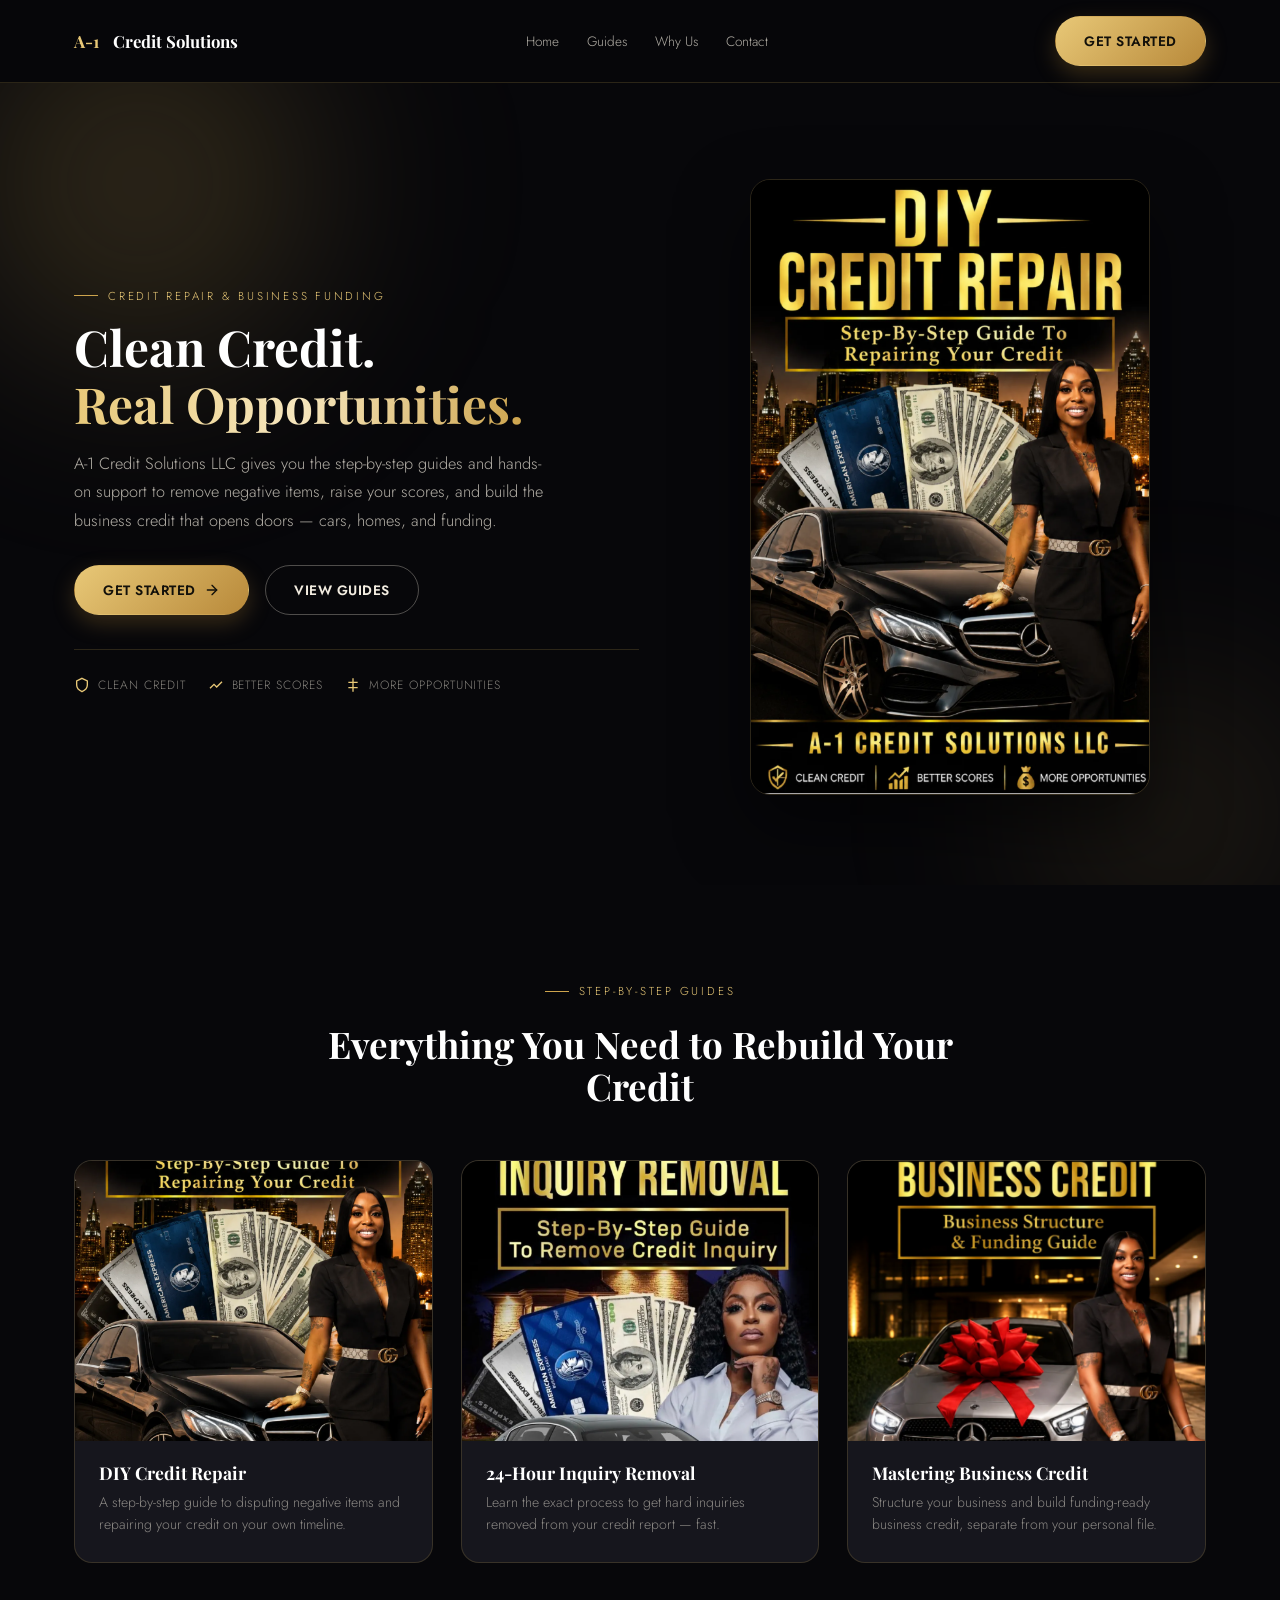
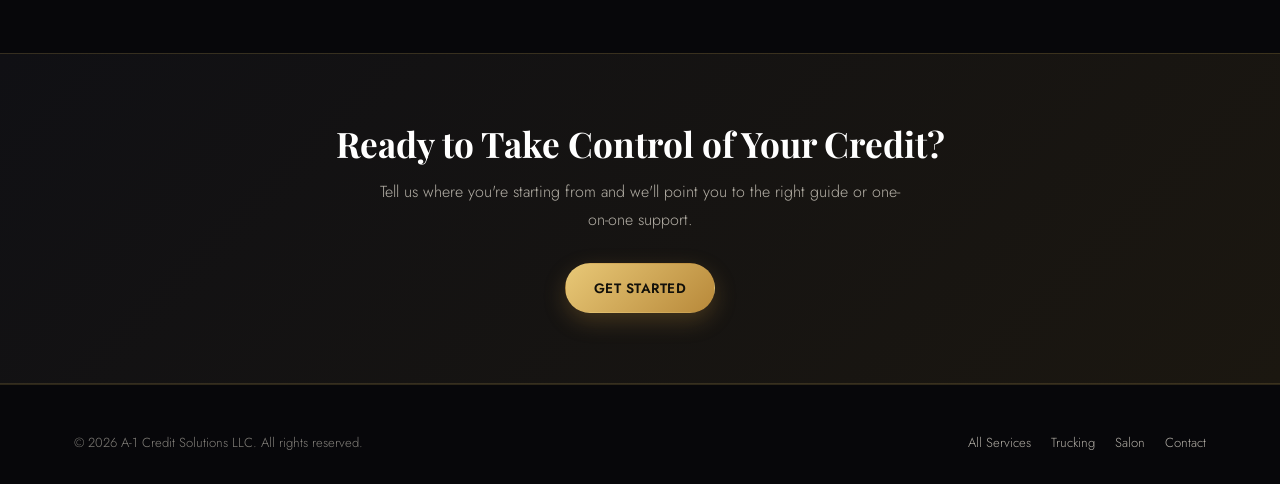
<file: credit-repair.html>
<!doctype html>
<html lang="en">
<head>
<meta charset="utf-8" />
<meta name="viewport" content="width=device-width, initial-scale=1" />
<title>A-1 Credit Solutions LLC | Credit Repair &amp; Business Credit Guides</title>
<meta name="description" content="A-1 Credit Solutions LLC helps you clean up your credit, remove hard inquiries, and build business credit — step-by-step guides and hands-on support." />
<link rel="preconnect" href="https://fonts.googleapis.com">
<link rel="preconnect" href="https://fonts.gstatic.com" crossorigin>
<link href="https://fonts.googleapis.com/css2?family=Playfair+Display:ital,wght@0,600;0,700;0,800;1,600&family=Jost:wght@300;400;500;600&display=swap" rel="stylesheet">
<style>
:root{
  --black:#07070a;
  --near-black:#101014;
  --panel:#16161d;
  --line:rgba(212,175,90,.18);
  --gold-100:#f6e6bd;
  --gold-300:#e8c877;
  --gold-500:#cda44d;
  --gold-600:#b8893a;
  --cream:#f3ede1;
  --ink-700:rgba(243,237,225,.72);
  --ink-500:rgba(243,237,225,.52);
  --serif:'Playfair Display',Georgia,serif;
  --sans:'Jost',Arial,sans-serif;
  --container:1180px;
}
*{box-sizing:border-box;}
html{scroll-behavior:smooth;overflow-x:hidden;}
body{
  margin:0;
  background:var(--black);
  color:var(--cream);
  font-family:var(--sans);
  font-weight:300;
  -webkit-font-smoothing:antialiased;
}
img{max-width:100%;display:block;}
a{color:inherit;text-decoration:none;}
.wrap{max-width:var(--container);margin:0 auto;padding:0 24px;}
h1,h2,h3{font-family:var(--serif);font-weight:700;margin:0;line-height:1.15;}
.eyebrow{
  display:inline-flex;align-items:center;gap:10px;
  font-size:.72rem;letter-spacing:.24em;text-transform:uppercase;
  color:var(--gold-300);margin:0 0 14px;
}
.eyebrow::before{content:"";width:24px;height:1px;background:var(--gold-500);}
.btn{
  display:inline-flex;align-items:center;gap:8px;
  padding:14px 28px;border-radius:999px;font-size:.85rem;font-weight:600;
  letter-spacing:.04em;text-transform:uppercase;border:1px solid transparent;
  transition:transform .2s ease,box-shadow .2s ease,background .2s ease,color .2s ease;
  cursor:pointer;white-space:nowrap;
}
.btn-gold{background:linear-gradient(135deg,var(--gold-300),var(--gold-600));color:#12100a;box-shadow:0 8px 22px rgba(184,137,58,.28);}
.btn-gold:hover{transform:translateY(-2px);box-shadow:0 12px 28px rgba(184,137,58,.4);}
.btn-outline{background:transparent;border-color:rgba(243,237,225,.3);color:var(--cream);}
.btn-outline:hover{border-color:var(--gold-300);color:var(--gold-100);}

/* ---------- nav ---------- */
.site-header{position:sticky;top:0;z-index:50;background:rgba(7,7,10,.78);backdrop-filter:blur(14px);border-bottom:1px solid var(--line);}
.nav{max-width:var(--container);margin:0 auto;padding:16px 24px;display:flex;align-items:center;justify-content:space-between;gap:24px;}
.nav-brand{display:flex;align-items:center;gap:10px;font-family:var(--serif);font-weight:700;font-size:1.05rem;color:#fff;}
.nav-brand .mark{color:var(--gold-300);}
.nav-links{display:flex;gap:28px;font-size:.85rem;}
.nav-links a{color:var(--ink-700);transition:color .2s ease;}
.nav-links a:hover{color:var(--gold-300);}
.nav-cta{display:flex;align-items:center;gap:14px;}
.nav-toggle{display:none;background:none;border:0;color:#fff;padding:6px;cursor:pointer;}
.nav-toggle svg{width:24px;height:24px;stroke:currentColor;fill:none;stroke-width:2;stroke-linecap:round;}
@media (max-width:860px){
  .nav-links{display:none;}
  .nav-cta .btn{display:none;}
  .nav-toggle{display:block;}
}

/* ---------- hero ---------- */
.hero{position:relative;padding:96px 0 90px;overflow:hidden;}
.hero .orb{position:absolute;border-radius:50%;filter:blur(90px);pointer-events:none;}
.hero .orb-1{width:520px;height:520px;background:radial-gradient(circle,rgba(212,175,90,.28),transparent 70%);top:-160px;left:-120px;}
.hero .orb-2{width:420px;height:420px;background:radial-gradient(circle,rgba(212,175,90,.16),transparent 70%);bottom:-140px;right:-100px;}
.hero .wrap{position:relative;z-index:2;display:grid;grid-template-columns:1.05fr .95fr;gap:56px;align-items:center;}
.hero h1{font-size:clamp(2.1rem,4vw,3.1rem);color:#fff;margin-bottom:18px;}
.hero h1 .gold{background:linear-gradient(100deg,var(--gold-300),var(--gold-100),var(--gold-500));-webkit-background-clip:text;background-clip:text;color:transparent;}
.hero p.desc{font-size:1.02rem;line-height:1.75;color:var(--ink-700);max-width:480px;margin:0 0 30px;}
.hero .cta-row{display:flex;gap:16px;flex-wrap:wrap;margin-bottom:34px;}
.hero .badges{display:flex;gap:22px;flex-wrap:wrap;padding-top:26px;border-top:1px solid var(--line);}
.hero .badges span{font-size:.75rem;letter-spacing:.08em;text-transform:uppercase;color:var(--ink-500);display:flex;align-items:center;gap:8px;}
.hero .badges svg{width:16px;height:16px;stroke:var(--gold-300);fill:none;stroke-width:2;}
.hero-photo{position:relative;justify-self:center;width:100%;max-width:400px;}
.hero-photo img{border-radius:20px;border:1px solid var(--line);box-shadow:0 30px 70px rgba(0,0,0,.55);}
@media (max-width:900px){
  .hero .wrap{grid-template-columns:1fr;gap:44px;text-align:center;}
  .hero p.desc{margin-left:auto;margin-right:auto;}
  .hero .cta-row,.hero .badges{justify-content:center;}
  .hero-photo{max-width:300px;}
}

/* ---------- guides / services ---------- */
.section{padding:90px 0;}
.section-head{max-width:640px;margin:0 auto 52px;text-align:center;}
.section-head h2{font-size:clamp(1.7rem,3vw,2.3rem);color:#fff;margin-top:10px;}
.guides-grid{display:grid;grid-template-columns:repeat(3,1fr);gap:28px;}
.guide-card{background:var(--panel);border:1px solid var(--line);border-radius:18px;overflow:hidden;transition:transform .25s ease,border-color .25s ease;}
.guide-card:hover{transform:translateY(-6px);border-color:rgba(212,175,90,.45);}
.guide-card img{width:100%;height:280px;object-fit:cover;}
.guide-card-body{padding:22px 24px 26px;}
.guide-card-body h3{font-size:1.1rem;color:#fff;margin-bottom:8px;}
.guide-card-body p{font-size:.88rem;line-height:1.6;color:var(--ink-500);margin:0;}
@media (max-width:960px){.guides-grid{grid-template-columns:1fr;}}

/* ---------- cta band ---------- */
.cta-band{background:linear-gradient(135deg,var(--near-black),#1b1710);border-top:1px solid var(--line);border-bottom:1px solid var(--line);padding:70px 0;text-align:center;}
.cta-band h2{color:#fff;font-size:clamp(1.6rem,3vw,2.2rem);margin-bottom:14px;}
.cta-band p{color:var(--ink-700);max-width:520px;margin:0 auto 30px;font-size:1rem;line-height:1.7;}

/* ---------- footer ---------- */
.site-footer{padding:48px 0 32px;border-top:1px solid var(--line);}
.footer-row{display:flex;flex-wrap:wrap;gap:20px;align-items:center;justify-content:space-between;}
.footer-row p{color:var(--ink-500);font-size:.82rem;margin:0;}
.footer-row .links{display:flex;gap:20px;font-size:.82rem;}
.footer-row .links a{color:var(--ink-700);}
.footer-row .links a:hover{color:var(--gold-300);}
</style>
</head>
<body>

<header class="site-header">
  <nav class="nav">
    <a href="#home" class="nav-brand"><span class="mark">A-1</span>&nbsp;Credit Solutions</a>
    <div class="nav-links">
      <a href="#home">Home</a>
      <a href="#guides">Guides</a>
      <a href="#why">Why Us</a>
      <a href="/contact?service=credit-repair">Contact</a>
    </div>
    <div class="nav-cta">
      <a href="/contact?service=credit-repair" class="btn btn-gold">Get Started</a>
      <button class="nav-toggle" aria-label="Menu"><svg viewBox="0 0 24 24"><path d="M4 7h16M4 12h16M4 17h16"/></svg></button>
    </div>
  </nav>
</header>

<section class="hero" id="home">
  <div class="orb orb-1"></div>
  <div class="orb orb-2"></div>
  <div class="wrap">
    <div>
      <p class="eyebrow">Credit Repair &amp; Business Funding</p>
      <h1>Clean Credit.<br><span class="gold">Real Opportunities.</span></h1>
      <p class="desc">A-1 Credit Solutions LLC gives you the step-by-step guides and hands-on support to remove negative items, raise your scores, and build the business credit that opens doors — cars, homes, and funding.</p>
      <div class="cta-row">
        <a href="/contact?service=credit-repair" class="btn btn-gold">Get Started
          <svg width="16" height="16" viewBox="0 0 24 24" stroke="currentColor" stroke-width="2" fill="none" stroke-linecap="round" stroke-linejoin="round"><line x1="5" y1="12" x2="19" y2="12"/><polyline points="12 5 19 12 12 19"/></svg>
        </a>
        <a href="#guides" class="btn btn-outline">View Guides</a>
      </div>
      <div class="badges">
        <span><svg viewBox="0 0 24 24"><path d="M12 2l8 4v6c0 5-3.5 8-8 10-4.5-2-8-5-8-10V6l8-4z"/></svg> Clean Credit</span>
        <span><svg viewBox="0 0 24 24"><path d="M3 17l6-6 4 4 8-8"/></svg> Better Scores</span>
        <span><svg viewBox="0 0 24 24"><path d="M12 2v20M5 8h14M5 16h14"/></svg> More Opportunities</span>
      </div>
    </div>
    <div class="hero-photo">
      <img src="assets/img/gateway/credit-repair-preview.png" alt="A-1 Credit Solutions LLC — DIY Credit Repair guide" loading="lazy" />
    </div>
  </div>
</section>

<section class="section" id="guides">
  <div class="wrap">
    <div class="section-head">
      <p class="eyebrow" style="justify-content:center;">Step-By-Step Guides</p>
      <h2>Everything You Need to Rebuild Your Credit</h2>
    </div>
    <div class="guides-grid">
      <div class="guide-card">
        <img src="assets/img/gateway/credit-repair-preview.png" alt="DIY Credit Repair guide" loading="lazy" />
        <div class="guide-card-body">
          <h3>DIY Credit Repair</h3>
          <p>A step-by-step guide to disputing negative items and repairing your credit on your own timeline.</p>
        </div>
      </div>
      <div class="guide-card">
        <img src="assets/img/gateway/credit-repair-inquiry.png" alt="24 Hour Credit Inquiry Removal guide" loading="lazy" />
        <div class="guide-card-body">
          <h3>24-Hour Inquiry Removal</h3>
          <p>Learn the exact process to get hard inquiries removed from your credit report — fast.</p>
        </div>
      </div>
      <div class="guide-card">
        <img src="assets/img/gateway/credit-repair-business.png" alt="Mastering Business Credit guide" loading="lazy" />
        <div class="guide-card-body">
          <h3>Mastering Business Credit</h3>
          <p>Structure your business and build funding-ready business credit, separate from your personal file.</p>
        </div>
      </div>
    </div>
  </div>
</section>

<section class="cta-band" id="why">
  <div class="wrap">
    <h2>Ready to Take Control of Your Credit?</h2>
    <p>Tell us where you're starting from and we'll point you to the right guide or one-on-one support.</p>
    <a href="/contact?service=credit-repair" class="btn btn-gold">Get Started</a>
  </div>
</section>

<footer class="site-footer">
  <div class="wrap footer-row">
    <p>&copy; 2026 A-1 Credit Solutions LLC. All rights reserved.</p>
    <div class="links">
      <a href="/">All Services</a>
      <a href="/trucking">Trucking</a>
      <a href="/salon">Salon</a>
      <a href="/contact?service=credit-repair">Contact</a>
    </div>
  </div>
</footer>

</body>
</html>
</file>
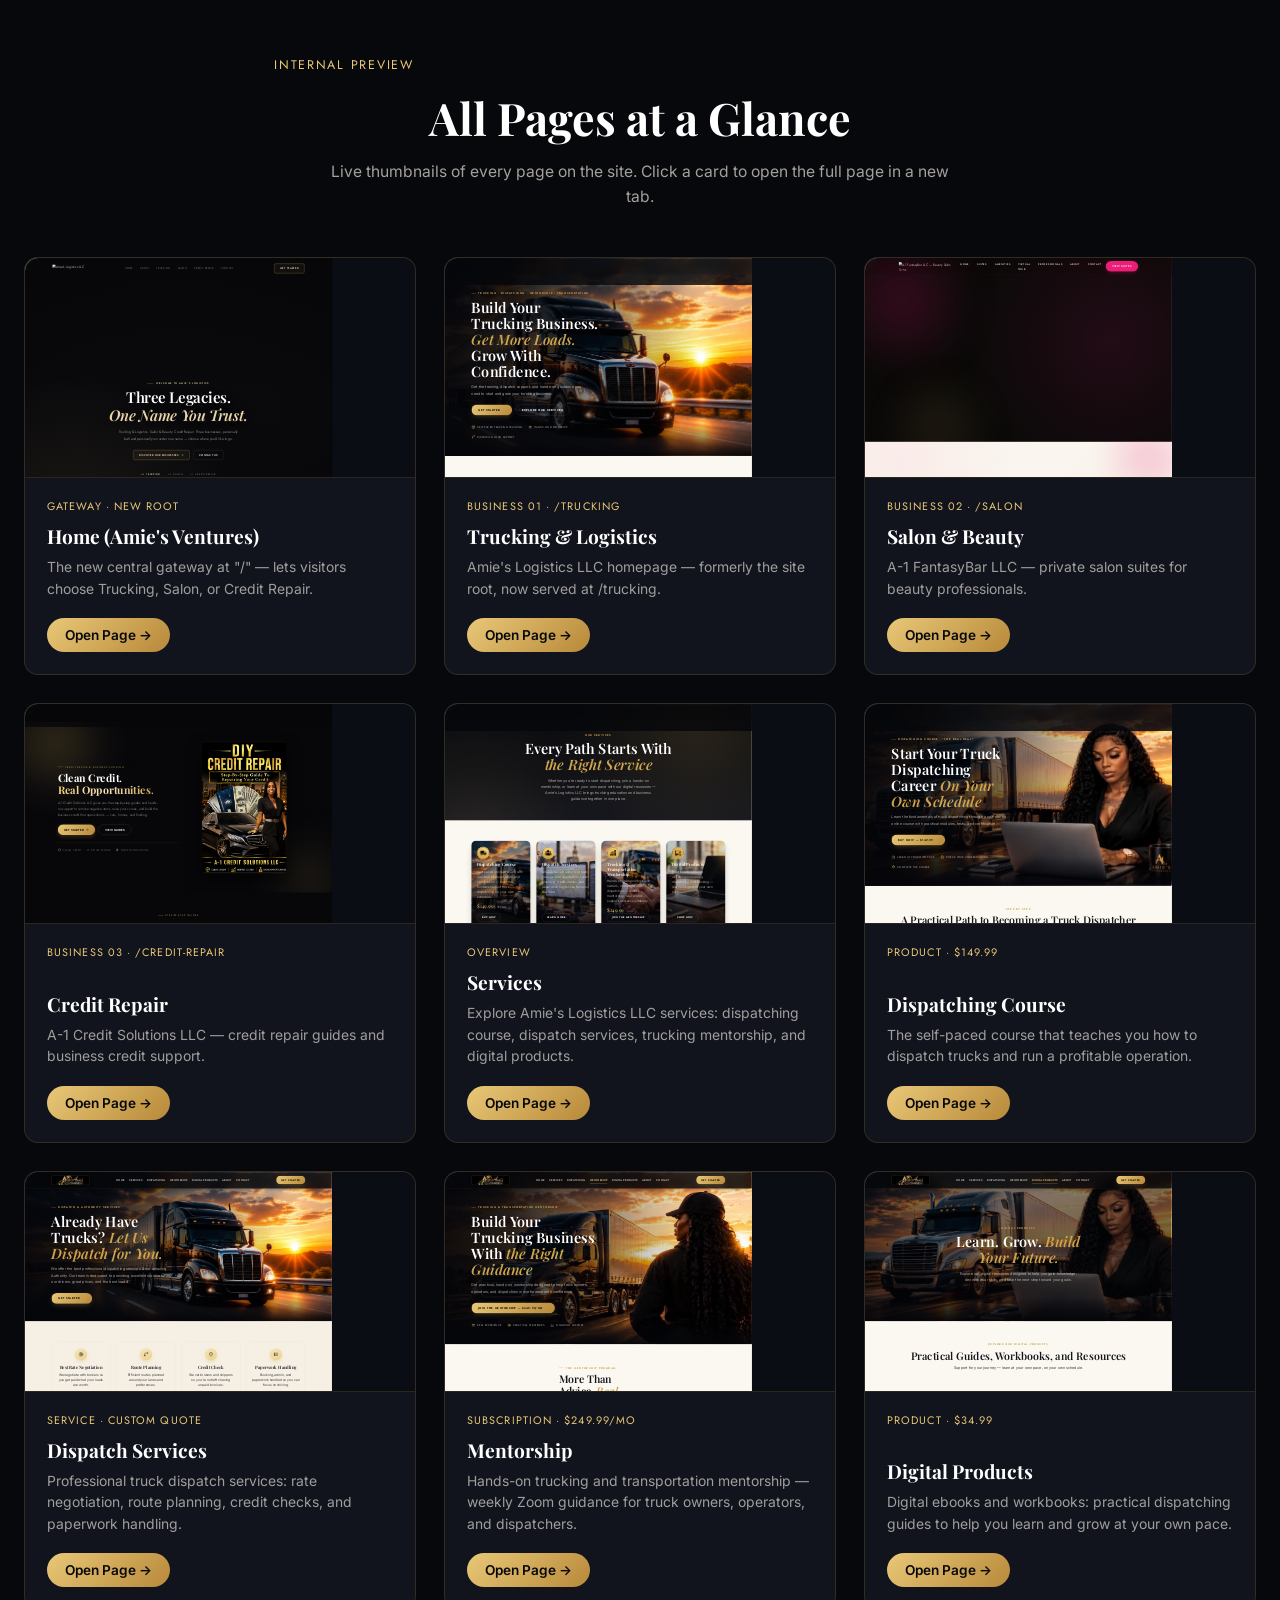
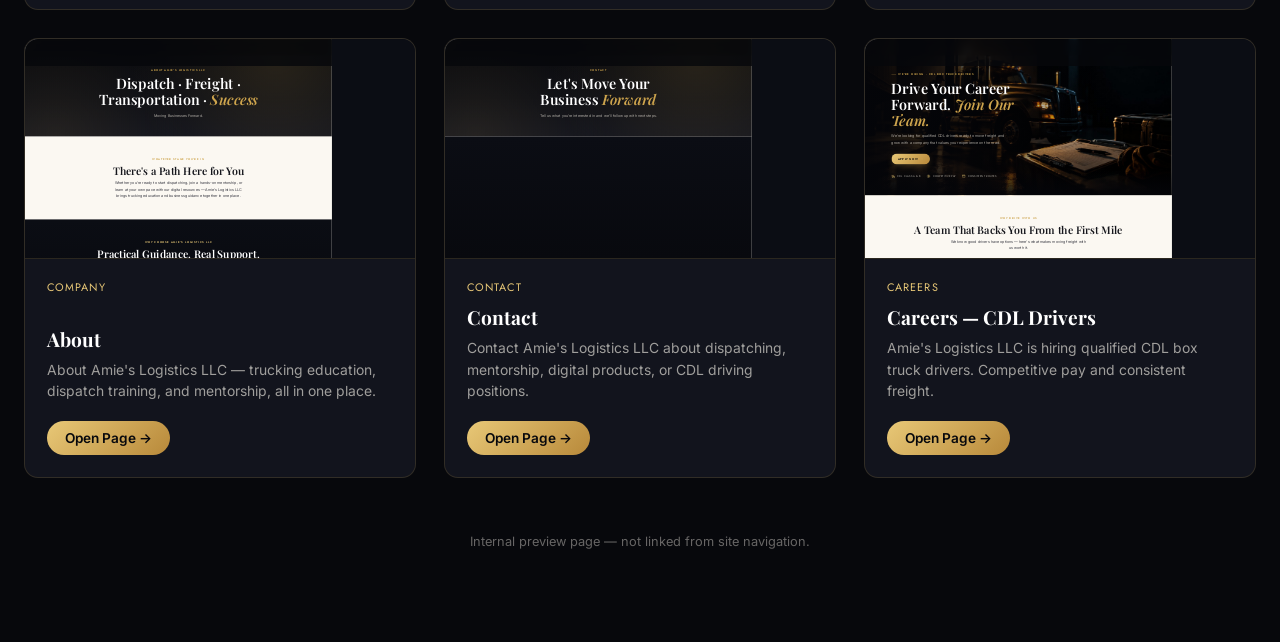
<file: preview.html>
<!doctype html>
<html lang="en">
<head>
<meta charset="utf-8" />
<meta name="viewport" content="width=device-width, initial-scale=1" />
<title>Site Preview | Amie's Logistics LLC</title>
<meta name="robots" content="noindex, nofollow" />
<link rel="preconnect" href="https://fonts.googleapis.com">
<link rel="preconnect" href="https://fonts.gstatic.com" crossorigin>
<link href="https://fonts.googleapis.com/css2?family=Playfair+Display:ital,wght@0,600;0,700;1,600&family=Jost:wght@400;500;600&family=Inter:wght@400;500;600&display=swap" rel="stylesheet">
<style>
:root{
  --navy-950:#07080c;
  --navy-900:#0b0d14;
  --navy-800:#12141d;
  --navy-700:#1a1d29;
  --navy-line:rgba(212,175,90,.16);
  --gold-100:#f6e6bd;
  --gold-300:#e8c877;
  --gold-500:#cda44d;
  --gold-600:#b8893a;
  --cream:#f7f3ea;
  --ink:#1c1c1c;
}
*{box-sizing:border-box;}
body{
  margin:0;
  background:var(--navy-950);
  color:var(--cream);
  font-family:'Inter',system-ui,sans-serif;
}
.wrap{max-width:1320px;margin:0 auto;padding:56px 24px 80px;}
.top{text-align:center;margin-bottom:48px;}
.top .eyebrow{
  font-family:'Jost',sans-serif;
  letter-spacing:.14em;
  text-transform:uppercase;
  font-size:.78rem;
  color:var(--gold-300);
  margin:0 0 12px;
}
.top h1{
  font-family:'Playfair Display',serif;
  font-weight:700;
  font-size:clamp(1.8rem,4vw,2.8rem);
  margin:0 0 12px;
  color:#fff;
}
.top p{
  max-width:640px;
  margin:0 auto;
  color:rgba(247,243,234,.65);
  font-size:.98rem;
  line-height:1.6;
}
.grid{
  display:grid;
  grid-template-columns:repeat(auto-fill,minmax(300px,1fr));
  gap:28px;
}
.card{
  background:var(--navy-800);
  border:1px solid var(--navy-line);
  border-radius:14px;
  overflow:hidden;
  display:flex;
  flex-direction:column;
  transition:transform .2s ease,border-color .2s ease;
}
.card:hover{
  transform:translateY(-4px);
  border-color:rgba(212,175,90,.4);
}
.thumb{
  position:relative;
  width:100%;
  height:220px;
  overflow:hidden;
  background:var(--navy-900);
  border-bottom:1px solid var(--navy-line);
}
.thumb iframe{
  position:absolute;
  top:0;
  left:0;
  width:1440px;
  height:1600px;
  border:0;
  transform:scale(0.213);
  transform-origin:top left;
  pointer-events:none;
  background:#fff;
}
.thumb a.open-overlay{
  position:absolute;
  inset:0;
  z-index:2;
}
.card-body{
  padding:20px 22px 22px;
  display:flex;
  flex-direction:column;
  flex:1;
}
.card-body .tag{
  font-family:'Jost',sans-serif;
  letter-spacing:.1em;
  text-transform:uppercase;
  font-size:.68rem;
  color:var(--gold-300);
  margin:0 0 8px;
}
.card-body h2{
  font-family:'Playfair Display',serif;
  font-size:1.2rem;
  margin:0 0 8px;
  color:#fff;
}
.card-body p{
  font-size:.87rem;
  line-height:1.55;
  color:rgba(247,243,234,.62);
  margin:0 0 18px;
  flex:1;
}
.card-body a.btn{
  align-self:flex-start;
  display:inline-flex;
  align-items:center;
  gap:8px;
  padding:9px 18px;
  border-radius:999px;
  font-size:.85rem;
  font-weight:600;
  text-decoration:none;
  background:linear-gradient(135deg,var(--gold-300),var(--gold-600));
  color:var(--navy-950);
}
.card-body a.btn:hover{opacity:.9;}
.foot{
  text-align:center;
  margin-top:56px;
  color:rgba(247,243,234,.4);
  font-size:.8rem;
}
</style>
</head>
<body>
<div class="wrap">
  <div class="top">
    <p class="eyebrow">Internal Preview</p>
    <h1>All Pages at a Glance</h1>
    <p>Live thumbnails of every page on the site. Click a card to open the full page in a new tab.</p>
  </div>
  <div class="grid">

    <div class="card">
      <div class="thumb"><iframe src="/index.html" loading="lazy" title="Gateway Home preview"></iframe><a class="open-overlay" href="/index.html" target="_blank" rel="noopener" aria-label="Open Gateway Home page"></a></div>
      <div class="card-body">
        <p class="tag">Gateway &middot; New Root</p>
        <h2>Home (Amie's Ventures)</h2>
        <p>The new central gateway at "/" — lets visitors choose Trucking, Salon, or Credit Repair.</p>
        <a class="btn" href="/index.html" target="_blank" rel="noopener">Open Page &rarr;</a>
      </div>
    </div>

    <div class="card">
      <div class="thumb"><iframe src="/trucking.html" loading="lazy" title="Trucking preview"></iframe><a class="open-overlay" href="/trucking.html" target="_blank" rel="noopener" aria-label="Open Trucking page"></a></div>
      <div class="card-body">
        <p class="tag">Business 01 &middot; /trucking</p>
        <h2>Trucking &amp; Logistics</h2>
        <p>Amie's Logistics LLC homepage — formerly the site root, now served at /trucking.</p>
        <a class="btn" href="/trucking.html" target="_blank" rel="noopener">Open Page &rarr;</a>
      </div>
    </div>

    <div class="card">
      <div class="thumb"><iframe src="/salon.html" loading="lazy" title="Salon preview"></iframe><a class="open-overlay" href="/salon.html" target="_blank" rel="noopener" aria-label="Open Salon page"></a></div>
      <div class="card-body">
        <p class="tag">Business 02 &middot; /salon</p>
        <h2>Salon &amp; Beauty</h2>
        <p>A-1 FantasyBar LLC — private salon suites for beauty professionals.</p>
        <a class="btn" href="/salon.html" target="_blank" rel="noopener">Open Page &rarr;</a>
      </div>
    </div>

    <div class="card">
      <div class="thumb"><iframe src="/credit-repair.html" loading="lazy" title="Credit Repair preview"></iframe><a class="open-overlay" href="/credit-repair.html" target="_blank" rel="noopener" aria-label="Open Credit Repair page"></a></div>
      <div class="card-body">
        <p class="tag">Business 03 &middot; /credit-repair</p>
        <h2>Credit Repair</h2>
        <p>A-1 Credit Solutions LLC — credit repair guides and business credit support.</p>
        <a class="btn" href="/credit-repair.html" target="_blank" rel="noopener">Open Page &rarr;</a>
      </div>
    </div>

    <div class="card">
      <div class="thumb"><iframe src="/services.html" loading="lazy" title="Services preview"></iframe><a class="open-overlay" href="/services.html" target="_blank" rel="noopener" aria-label="Open Services page"></a></div>
      <div class="card-body">
        <p class="tag">Overview</p>
        <h2>Services</h2>
        <p>Explore Amie's Logistics LLC services: dispatching course, dispatch services, trucking mentorship, and digital products.</p>
        <a class="btn" href="/services.html" target="_blank" rel="noopener">Open Page &rarr;</a>
      </div>
    </div>

    <div class="card">
      <div class="thumb"><iframe src="/dispatching-course.html" loading="lazy" title="Dispatching Course preview"></iframe><a class="open-overlay" href="/dispatching-course.html" target="_blank" rel="noopener" aria-label="Open Dispatching Course page"></a></div>
      <div class="card-body">
        <p class="tag">Product &middot; $149.99</p>
        <h2>Dispatching Course</h2>
        <p>The self-paced course that teaches you how to dispatch trucks and run a profitable operation.</p>
        <a class="btn" href="/dispatching-course.html" target="_blank" rel="noopener">Open Page &rarr;</a>
      </div>
    </div>

    <div class="card">
      <div class="thumb"><iframe src="/dispatch-services.html" loading="lazy" title="Dispatch Services preview"></iframe><a class="open-overlay" href="/dispatch-services.html" target="_blank" rel="noopener" aria-label="Open Dispatch Services page"></a></div>
      <div class="card-body">
        <p class="tag">Service &middot; Custom Quote</p>
        <h2>Dispatch Services</h2>
        <p>Professional truck dispatch services: rate negotiation, route planning, credit checks, and paperwork handling.</p>
        <a class="btn" href="/dispatch-services.html" target="_blank" rel="noopener">Open Page &rarr;</a>
      </div>
    </div>

    <div class="card">
      <div class="thumb"><iframe src="/mentorship.html" loading="lazy" title="Mentorship preview"></iframe><a class="open-overlay" href="/mentorship.html" target="_blank" rel="noopener" aria-label="Open Mentorship page"></a></div>
      <div class="card-body">
        <p class="tag">Subscription &middot; $249.99/mo</p>
        <h2>Mentorship</h2>
        <p>Hands-on trucking and transportation mentorship — weekly Zoom guidance for truck owners, operators, and dispatchers.</p>
        <a class="btn" href="/mentorship.html" target="_blank" rel="noopener">Open Page &rarr;</a>
      </div>
    </div>

    <div class="card">
      <div class="thumb"><iframe src="/digital-products.html" loading="lazy" title="Digital Products preview"></iframe><a class="open-overlay" href="/digital-products.html" target="_blank" rel="noopener" aria-label="Open Digital Products page"></a></div>
      <div class="card-body">
        <p class="tag">Product &middot; $34.99</p>
        <h2>Digital Products</h2>
        <p>Digital ebooks and workbooks: practical dispatching guides to help you learn and grow at your own pace.</p>
        <a class="btn" href="/digital-products.html" target="_blank" rel="noopener">Open Page &rarr;</a>
      </div>
    </div>

    <div class="card">
      <div class="thumb"><iframe src="/about.html" loading="lazy" title="About preview"></iframe><a class="open-overlay" href="/about.html" target="_blank" rel="noopener" aria-label="Open About page"></a></div>
      <div class="card-body">
        <p class="tag">Company</p>
        <h2>About</h2>
        <p>About Amie's Logistics LLC — trucking education, dispatch training, and mentorship, all in one place.</p>
        <a class="btn" href="/about.html" target="_blank" rel="noopener">Open Page &rarr;</a>
      </div>
    </div>

    <div class="card">
      <div class="thumb"><iframe src="/contact.html" loading="lazy" title="Contact preview"></iframe><a class="open-overlay" href="/contact.html" target="_blank" rel="noopener" aria-label="Open Contact page"></a></div>
      <div class="card-body">
        <p class="tag">Contact</p>
        <h2>Contact</h2>
        <p>Contact Amie's Logistics LLC about dispatching, mentorship, digital products, or CDL driving positions.</p>
        <a class="btn" href="/contact.html" target="_blank" rel="noopener">Open Page &rarr;</a>
      </div>
    </div>

    <div class="card">
      <div class="thumb"><iframe src="/careers.html" loading="lazy" title="Careers preview"></iframe><a class="open-overlay" href="/careers.html" target="_blank" rel="noopener" aria-label="Open Careers page"></a></div>
      <div class="card-body">
        <p class="tag">Careers</p>
        <h2>Careers &mdash; CDL Drivers</h2>
        <p>Amie's Logistics LLC is hiring qualified CDL box truck drivers. Competitive pay and consistent freight.</p>
        <a class="btn" href="/careers.html" target="_blank" rel="noopener">Open Page &rarr;</a>
      </div>
    </div>

  </div>
  <p class="foot">Internal preview page &mdash; not linked from site navigation.</p>
</div>
</body>
</html>
</file>
